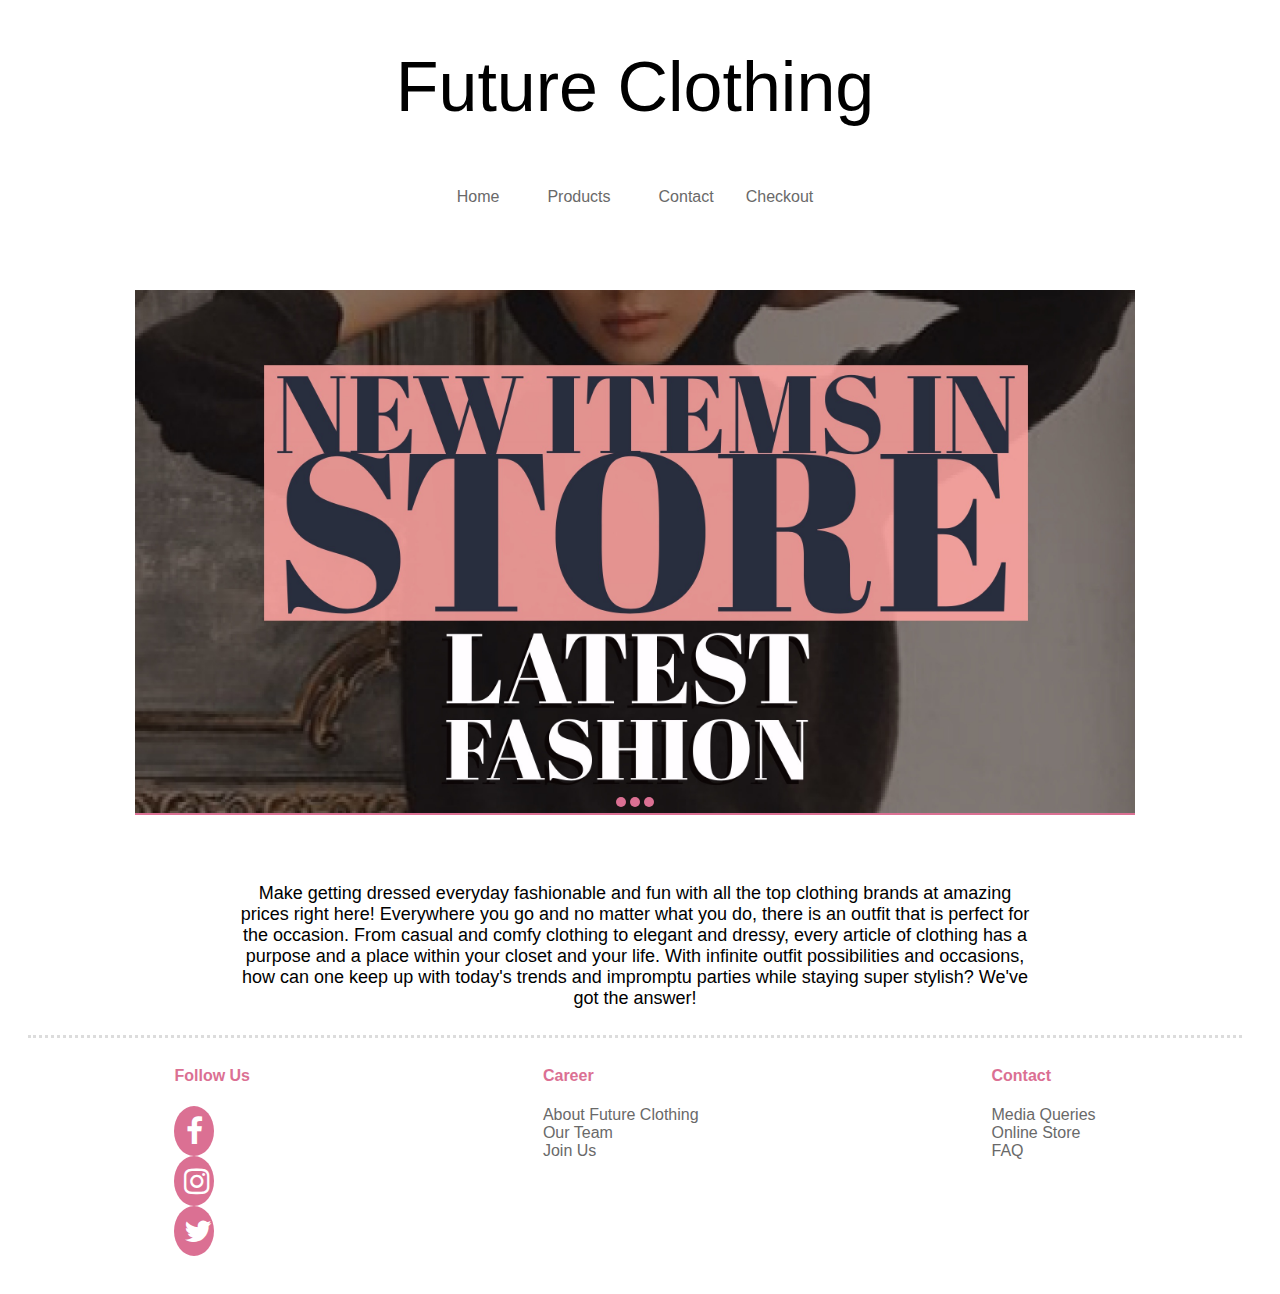
<file: index.html>
<!DOCTYPE html>
<html lang="en" xmlns="http://www.w3.org/1999/html">
<head>

    <meta charset="UTF-8">
    <meta name="description" content="All the top clothing brands at amazing prices right here!">
    <meta name="keywords" content="Future clothing, clothing, clothes, fashion">
    <meta name="author" content="Future Clothing">
    <meta name="viewport" content="width=device-width, initial-scale=1.0">


    <!-- Add icon library -->
    <link rel="stylesheet" href="https://cdnjs.cloudflare.com/ajax/libs/font-awesome/4.7.0/css/font-awesome.min.css">
    <link href="Style.css" rel="stylesheet">



    <title>Future Clothing</title>



</head>
<body>
<header>
    <h1>Future Clothing</h1>

</header>




<article>
    <div class="navbar">
        <a href="index.html">Home</a>
        <div class="dropdown">
            <button class="dropbtn">
                <a href="#">Products</a>
            </button>
            <div class="dropdown-content">
                <a href="women-products.html">Women</a>
                <a href="men-products.html">Men</a>
            </div>
        </div>
        <a href="contact.html">Contact</a>
        <a href="checkout.html">Checkout</a>
    </div>

    <section>
        <div class="slideshow">
            <span id="slider-image-1"></span>
            <span id="slider-image-2"></span>
            <span id="slider-image-3"></span>
            <div class="slideshow-images">
                <img src="images/LatestFashion.jpg" alt="slider-image"/>
                <img src="images/CoolGirl.jpg" alt="slider-image"/>
                <img src="images/StylishMan.jpg" alt="slider-image"/>
            </div>
            <div class="button-holder">
                <a href="#slider-image-1" class="slider-change"></a>
                <a href="#slider-image-2" class="slider-change"></a>
                <a href="#slider-image-3" class="slider-change"></a>
            </div>
        </div>
    </section>
    <section id="box">
        <p>Make getting dressed everyday fashionable and fun with all the top
            clothing brands at amazing prices right here! Everywhere you go
            and no matter what you do, there is an outfit that is perfect for the
            occasion. From casual and comfy clothing to elegant and dressy, every
            article of clothing has a purpose and a place within your closet and your life. With infinite outfit
            possibilities and occasions, how can one keep up with today's trends and impromptu parties while staying
            super stylish?
            We've got the answer!</p>

    </section>

</article>
<footer>
    <hr>
    <article id="footer">
        <section id="social">
            <h4>Follow Us</h4>
            <a href="#" class="fa fa-facebook"></a>
            <a href="#" class="fa fa-instagram"></a>
            <a href="#" class="fa fa-twitter"></a>
        </section>
        <section id="career">
            <h4>Career</h4>
            <div class="career-links">
                <a href="#">About Future Clothing</a>
                <a href="#">Our Team</a>
                <a href="#">Join Us</a>
            </div>
        </section>
        <section id="contact">
            <h4>Contact</h4>
            <div class="contact-links">
                <a href="#">Media Queries</a>
                <a href="#">Online Store</a>
                <a href="#">FAQ</a>
            </div>
        </section>
    </article>

</footer>

<script src="jquery-3.2.1.js"></script>
<script src="code.js"></script>
</body>
</html>
</file>
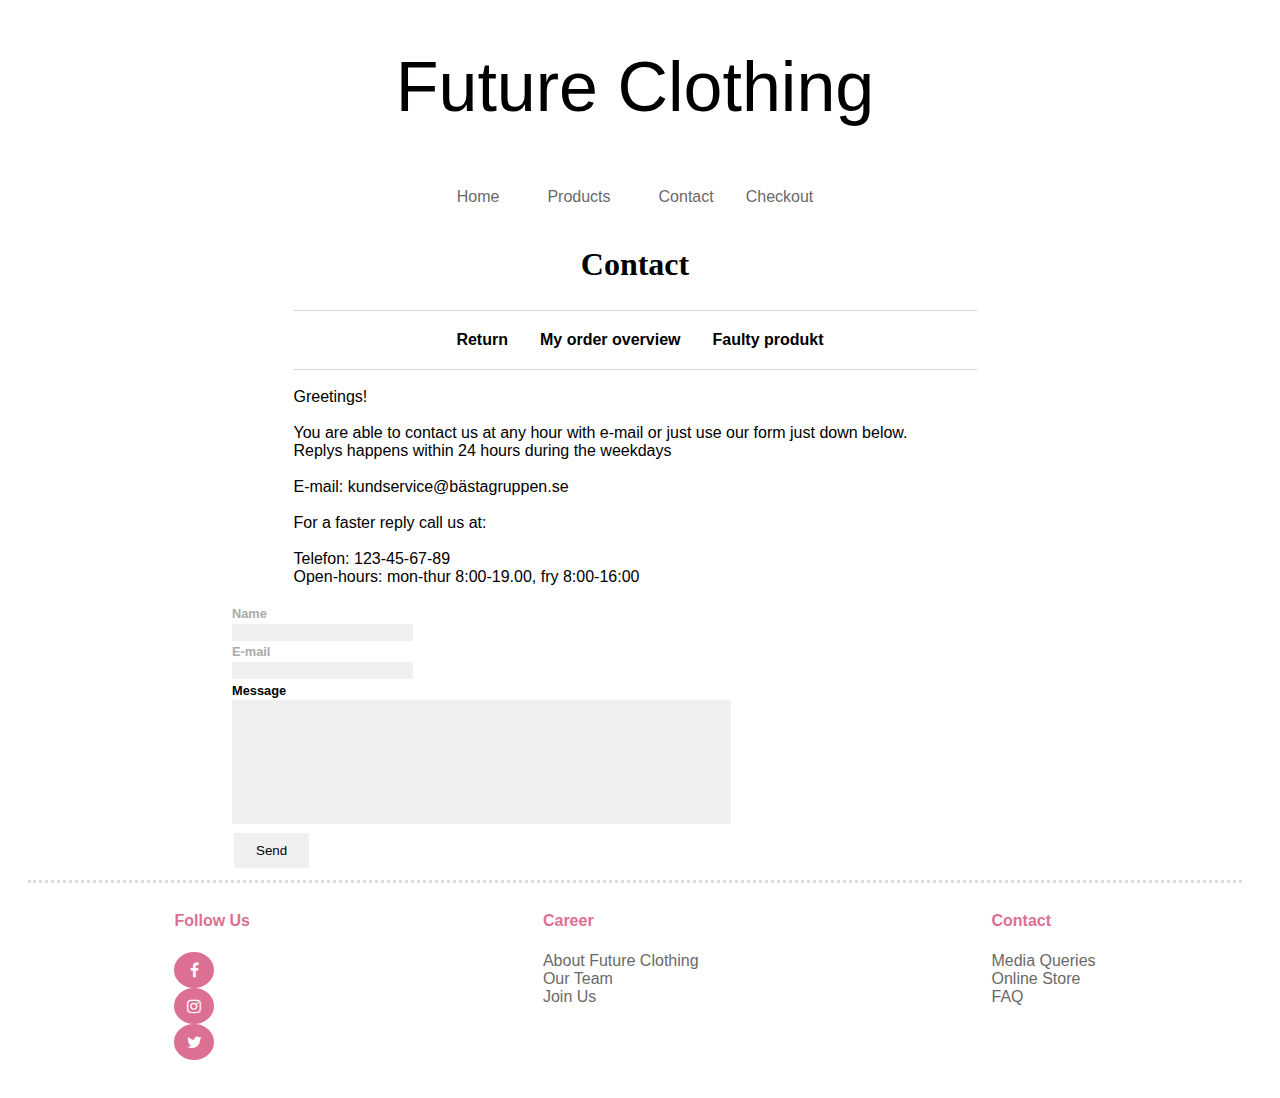
<file: contact.html>
<!DOCTYPE html>
<html lang="en" xmlns="http://www.w3.org/1999/html">
<head>
    <link href="Style.css" rel="stylesheet">
    <!-- Add icon library -->
    <link rel="stylesheet" href="https://cdnjs.cloudflare.com/ajax/libs/font-awesome/4.7.0/css/font-awesome.min.css">

    <meta charset="UTF-8">
    <meta name="viewport" content="width=device-width, initial-scale=1"/>
    <title>Webshop</title>

</head>
<body>
<header>
    <h1>Future Clothing</h1>

</header>
<article>
    <div class="navbar">
        <a href="index.html">Home</a>
        <div class="dropdown">
            <button class="dropbtn">
                <a href="#">Products</a>
            </button>
            <div class="dropdown-content">
                <a href="women-products.html">Women</a>
                <a href="men-products.html">Men</a>
            </div>
        </div>
        <a href="contact.html">Contact</a>
        <a href="checkout.html">Checkout</a>
    </div>

<div class="main">
<h2>Contact</h2>
</div>

<p1>
    <ul class="retur">
        <li><a href="return">Return</a></li>
        <li><a href="order">My order overview</a></li>
        <li><a href="deffekt">Faulty produkt</a></li>
    </ul>

       <br> Greetings!<br><br>
    You are able to contact us at any hour with e-mail or just use our form just down below.<br>
    Replys happens within 24 hours during the weekdays<br><br>

    E-mail: kundservice@bästagruppen.se<br><br>

    For a faster reply call us at:<br><br>

    Telefon: 123-45-67-89<br>
    Open-hours: mon-thur 8:00-19.00, fry 8:00-16:00<br><br>
</p1>
    <section class="form">
    <form action="/action_page.php" id="usrform">
        <label for="name">Name</label>
        <br> <input type="text" name="usrname" id="name">
        <br><label for="email">E-mail</label>
        <br> <input type="email" name="email" id="email">
        <br><label1 for="textarea">Message</label1><br>
        <textarea rows="8" cols="60" name="message" form="usrform" id="textarea"></textarea>
        <br><input type="submit" value="Send">
    </form>
    </section>

</article>

<footer>
    <hr>
    <article id="footer">
        <section id="social">
            <h4>Follow Us</h4>
            <a href="#" class="fa fa-facebook"></a>
            <a href="#" class="fa fa-instagram"></a>
            <a href="#" class="fa fa-twitter"></a>
        </section>
        <section id="career">
            <h4>Career</h4>
            <div class="career-links">
                <a href="#">About Future Clothing</a>
                <a href="#">Our Team</a>
                <a href="#">Join Us</a>
            </div>
        </section>
        <section id="contact">
            <h4>Contact</h4>
            <div class="contact-links">
                <a href="#">Media Queries</a>
                <a href="#">Online Store</a>
                <a href="#">FAQ</a>
            </div>
        </section>
    </article>

</footer>
</body>
</html>
</file>
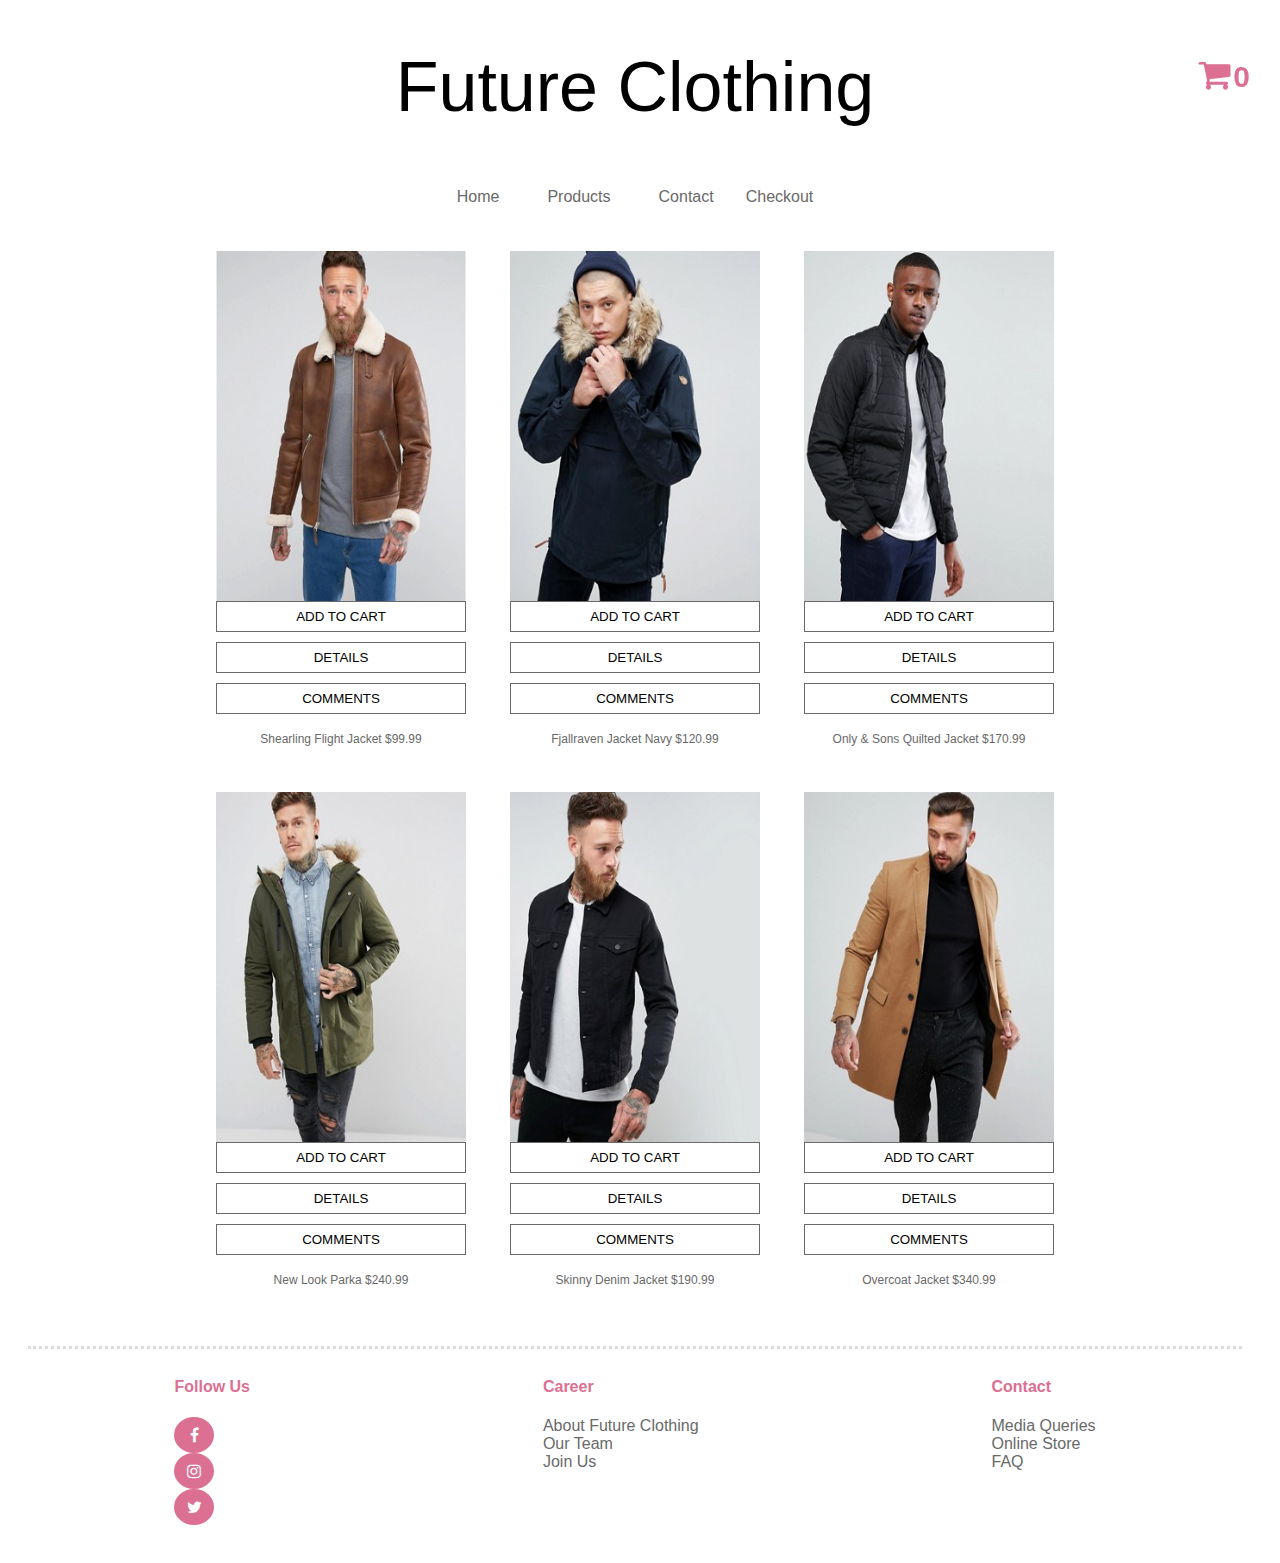
<file: men-jackets.html>
<!DOCTYPE html>
<html lang="en" xmlns="http://www.w3.org/1999/html">
<head>
    <link href="Style.css" rel="stylesheet">
    <!-- Add icon library -->
    <link rel="stylesheet" href="https://cdnjs.cloudflare.com/ajax/libs/font-awesome/4.7.0/css/font-awesome.min.css">



    <meta charset="UTF-8">
    <meta name="description" content="All the top clothing brands at amazing prices right here!">
    <meta name="keywords" content="Future clothing, clothing, clothes, fashion">
    <meta name="author" content="Future Clothing">
    <meta name="viewport" content="width=device-width, initial-scale=1.0">
    <title>Future Clothing</title>

</head>
<body>

<div class="cart">
    <i style="font-size:35px" class="fa"><a href="checkout.html" id="cart-icon">&#xf07a;</a></i>
    <span id="timesClicked">0</span>
</div>

<header>
    <h1>Future Clothing</h1>

</header>



<article>
    <div class="navbar">
        <a href="index.html">Home</a>
        <div class="dropdown">
            <button class="dropbtn">
                <a href="#">Products</a>
            </button>
            <div class="dropdown-content">
                <a href="women-products.html">Women</a>
                <a href="men-products.html">Men</a>
            </div>
        </div>
        <a href="contact.html">Contact</a>
        <a href="checkout.html">Checkout</a>
    </div>
    <br>



<div class="span">

    <table>
        <tr>
            <td>
                <div class="imgContainer">
                    <div>
                        <img src="images/jacket-brown.jpg" alt="Jacket brown" title="Jacket Brown">
                    </div>
                    <div class="imgButton">
                        <button value="button" onclick="javascript:btnClick()">ADD TO CART</button>
                    </div>
                    <div class="btn-cont">
                        <button class="info-btn">DETAILS</button>
                        <ul class="info1">Super nice!</ul>
                    </div>
                    <!--Button Comment-->
                    <div class="btn-cont">
                        <button class="comment" data-popup-open="popup-1">COMMENTS</button>
                    </div>
                    <!--Pop-up-->

                    <div class="popup" data-popup="popup-1">
                        <div class="popup-inner">
                            <div id="review">
                                <ul id="comments">
                                    <li>
                                        <span>
                                            Jose
                                        </span>
                                    </li>
                                </ul>
                                <p id="usr-comment1">
                                    Hur kommer det sig denna sidan är så bra??????
                                </p>
                                <ul id="comments2">
                                    <li>
                                        <span>
                                            Fatlum
                                        </span>
                                    </li>
                                </ul>
                                <p id="usr-comment">
                                    Så jävla bra produkt!
                                </p>
                            </div>
                            <form action="/action_page.php" id="name-pop">
                                Name: <input type="text" name="usrname1">
                            </form>
                            <br>
                            <textarea id="text-pop" rows="6" cols="50" name="comment" form="name-pop"></textarea>
                            <br>
                            <input type="submit">

                            <p><a data-popup-close="popup-1" href="#">Close</a></p>
                            <a class="popup-close" data-popup-close="popup-1" href="#">x</a>
                        </div>
                    </div>
                    <!--slut på popup -->
                </div>
            </td>
            <td>
                <div class="imgContainer">
                    <div>
                        <img src="images/navy-jacket.jpg" alt="Navy Jacket" title="Navy Jacket">
                    </div>
                    <div class="imgButton">
                        <button value="button" onclick="javascript:btnClick()">ADD TO CART</button>
                    </div>
                    <div class="btn-cont">
                        <button class="info-btn">DETAILS</button>
                        <ul class="info1">Super nice!</ul>
                    </div>
                    <!--Button Comment-->
                    <div class="btn-cont">
                        <button class="comment" data-popup-open="popup-1">COMMENTS</button>
                    </div>
                    <!--Pop-up-->

                    <div class="popup" data-popup="popup-1">
                        <div class="popup-inner">
                            <div id="review">
                                <ul id="comments">
                                    <li>
                                        <span>
                                            Jose
                                        </span>
                                    </li>
                                </ul>
                                <p id="usr-comment1">
                                    Hur kommer det sig denna sidan är så bra??????
                                </p>
                                <ul id="comments2">
                                    <li>
                                        <span>
                                            Fatlum
                                        </span>
                                    </li>
                                </ul>
                                <p id="usr-comment">
                                    Så jävla bra produkt!
                                </p>
                            </div>
                            <form action="/action_page.php" id="name-pop">
                                Name: <input type="text" name="usrname1">
                            </form>
                            <br>
                            <textarea id="text-pop" rows="6" cols="50" name="comment" form="name-pop"></textarea>
                            <br>
                            <input type="submit">

                            <p><a data-popup-close="popup-1" href="#">Close</a></p>
                            <a class="popup-close" data-popup-close="popup-1" href="#">x</a>
                        </div>
                    </div>
                    <!--slut på popup -->
                </div>
            </td>
            <td>
                <div class="imgContainer">
                    <div>
                        <img src="images/black-jacket.jpg" alt="Black Jacket" title="Black Jacket">

                    </div>
                    <div class="imgButton">
                        <button value="button" onclick="javascript:btnClick()">ADD TO CART</button>
                    </div>
                    <div class="btn-cont">
                        <button class="info-btn">DETAILS</button>
                        <ul class="info1">Super nice!</ul>
                    </div>
                    <!--Button Comment-->
                    <div class="btn-cont">
                        <button class="comment" data-popup-open="popup-1">COMMENTS</button>
                    </div>
                    <!--Pop-up-->

                    <div class="popup" data-popup="popup-1">
                        <div class="popup-inner">
                            <div id="review">
                                <ul id="comments">
                                    <li>
                                        <span>
                                            Jose
                                        </span>
                                    </li>
                                </ul>
                                <p id="usr-comment1">
                                    Hur kommer det sig denna sidan är så bra??????
                                </p>
                                <ul id="comments2">
                                    <li>
                                        <span>
                                            Fatlum
                                        </span>
                                    </li>
                                </ul>
                                <p id="usr-comment">
                                    Så jävla bra produkt!
                                </p>
                            </div>
                            <form action="/action_page.php" id="name-pop">
                                Name: <input type="text" name="usrname1">
                            </form>
                            <br>
                            <textarea id="text-pop" rows="6" cols="50" name="comment" form="name-pop"></textarea>
                            <br>
                            <input type="submit">

                            <p><a data-popup-close="popup-1" href="#">Close</a></p>
                            <a class="popup-close" data-popup-close="popup-1" href="#">x</a>
                        </div>
                    </div>
                    <!--slut på popup -->
                </div>
            </td>
        </tr>
    </table>

    <table>
        <tr>
            <td>
                <div class="price">
                    <p>Shearling Flight Jacket $99.99</p>
                </div>
            </td>

            <td>
                <div class="price">
                    <p>Fjallraven Jacket Navy $120.99</p>
                </div>
            </td>

            <td>
                <div class="price">
                    <p>Only & Sons Quilted Jacket $170.99</p>
                </div>
            </td>
        </tr>
    </table>

    <br>




    <table>
        <tr>
            <td>
                <div class="imgContainer">
                    <div>
                        <img src="images/green-jacket.jpg" alt="Green Jacket" title="Green Jacket">
                    </div>
                    <div class="imgButton">
                        <button value="button" onclick="javascript:btnClick()">ADD TO CART</button>
                    </div>
                    <div class="btn-cont">
                        <button class="info-btn">DETAILS</button>
                        <ul class="info1">Super nice!</ul>
                    </div>
                    <!--Button Comment-->
                    <div class="btn-cont">
                        <button class="comment" data-popup-open="popup-1">COMMENTS</button>
                    </div>
                    <!--Pop-up-->

                    <div class="popup" data-popup="popup-1">
                        <div class="popup-inner">
                            <div id="review">
                                <ul id="comments">
                                    <li>
                                        <span>
                                            Jose
                                        </span>
                                    </li>
                                </ul>
                                <p id="usr-comment1">
                                    Hur kommer det sig denna sidan är så bra??????
                                </p>
                                <ul id="comments2">
                                    <li>
                                        <span>
                                            Fatlum
                                        </span>
                                    </li>
                                </ul>
                                <p id="usr-comment">
                                    Så jävla bra produkt!
                                </p>
                            </div>
                            <form action="/action_page.php" id="name-pop">
                                Name: <input type="text" name="usrname1">
                            </form>
                            <br>
                            <textarea id="text-pop" rows="6" cols="50" name="comment" form="name-pop"></textarea>
                            <br>
                            <input type="submit">

                            <p><a data-popup-close="popup-1" href="#">Close</a></p>
                            <a class="popup-close" data-popup-close="popup-1" href="#">x</a>
                        </div>
                    </div>
                    <!--slut på popup -->
                </div>
            </td>
            <td>
                <div class="imgContainer">
                    <div>
                        <img src="images/jeans-jacket.jpg" alt="Jeans jacket" title="Jeans Jacket">
                    </div>
                    <div class="imgButton">
                        <button value="button" onclick="javascript:btnClick()">ADD TO CART</button>
                    </div>
                    <div class="btn-cont">
                        <button class="info-btn">DETAILS</button>
                        <ul class="info1">Super nice!</ul>
                    </div>
                    <!--Button Comment-->
                    <div class="btn-cont">
                        <button class="comment" data-popup-open="popup-1">COMMENTS</button>
                    </div>
                    <!--Pop-up-->

                    <div class="popup" data-popup="popup-1">
                        <div class="popup-inner">
                            <div id="review">
                                <ul id="comments">
                                    <li>
                                        <span>
                                            Jose
                                        </span>
                                    </li>
                                </ul>
                                <p id="usr-comment1">
                                    Hur kommer det sig denna sidan är så bra??????
                                </p>
                                <ul id="comments2">
                                    <li>
                                        <span>
                                            Fatlum
                                        </span>
                                    </li>
                                </ul>
                                <p id="usr-comment">
                                    Så jävla bra produkt!
                                </p>
                            </div>
                            <form action="/action_page.php" id="name-pop">
                                Name: <input type="text" name="usrname1">
                            </form>
                            <br>
                            <textarea id="text-pop" rows="6" cols="50" name="comment" form="name-pop"></textarea>
                            <br>
                            <input type="submit">

                            <p><a data-popup-close="popup-1" href="#">Close</a></p>
                            <a class="popup-close" data-popup-close="popup-1" href="#">x</a>
                        </div>
                    </div>
                    <!--slut på popup -->
                </div>
            </td>
            <td>
                <div class="imgContainer">
                    <div>
                        <img src="images/brown-jacket.jpg" alt="Brown Jacket" title="Brown Jacket">

                    </div>
                    <div class="imgButton">
                        <button value="button" onclick="javascript:btnClick()">ADD TO CART</button>
                    </div>
                    <div class="btn-cont">
                        <button class="info-btn">DETAILS</button>
                        <ul class="info1">Super nice!</ul>
                    </div>
                    <!--Button Comment-->
                    <div class="btn-cont">
                        <button class="comment" data-popup-open="popup-1">COMMENTS</button>
                    </div>
                    <!--Pop-up-->

                    <div class="popup" data-popup="popup-1">
                        <div class="popup-inner">
                            <div id="review">
                                <ul id="comments">
                                    <li>
                                        <span>
                                            Jose
                                        </span>
                                    </li>
                                </ul>
                                <p id="usr-comment1">
                                    Hur kommer det sig denna sidan är så bra??????
                                </p>
                                <ul id="comments2">
                                    <li>
                                        <span>
                                            Fatlum
                                        </span>
                                    </li>
                                </ul>
                                <p id="usr-comment">
                                    Så jävla bra produkt!
                                </p>
                            </div>
                            <form action="/action_page.php" id="name-pop">
                                Name: <input type="text" name="usrname1">
                            </form>
                            <br>
                            <textarea id="text-pop" rows="6" cols="50" name="comment" form="name-pop"></textarea>
                            <br>
                            <input type="submit">

                            <p><a data-popup-close="popup-1" href="#">Close</a></p>
                            <a class="popup-close" data-popup-close="popup-1" href="#">x</a>
                        </div>
                    </div>
                    <!--slut på popup -->
                </div>
            </td>
        </tr>
    </table>

    <table>
        <tr>
            <td>
                <div class="price">
                    <p>New Look Parka $240.99</p>
                </div>
            </td>

            <td>
                <div class="price">
                    <p>Skinny Denim Jacket $190.99</p>
                </div>
            </td>

            <td>
                <div class="price">
                    <p>Overcoat Jacket $340.99</p>
                </div>
            </td>
        </tr>
    </table>

    <br>
    <br>

</div>
</article>
<footer>
    <hr>
    <article id="footer">
        <section id="social">
            <h4>Follow Us</h4>
            <a href="#" class="fa fa-facebook"></a>
            <a href="#" class="fa fa-instagram"></a>
            <a href="#" class="fa fa-twitter"></a>
        </section>
        <section id="career">
            <h4>Career</h4>
            <div class="career-links">
                <a href="#">About Future Clothing</a>
                <a href="#">Our Team</a>
                <a href="#">Join Us</a>
            </div>
        </section>
        <section id="contact">
            <h4>Contact</h4>
            <div class="contact-links">
                <a href="#">Media Queries</a>
                <a href="#">Online Store</a>
                <a href="#">FAQ</a>
            </div>
        </section>
    </article>

</footer>


<script src="jquery-3.2.1.js"></script>
<script src="code.js"></script>
</body>
</html>
</file>
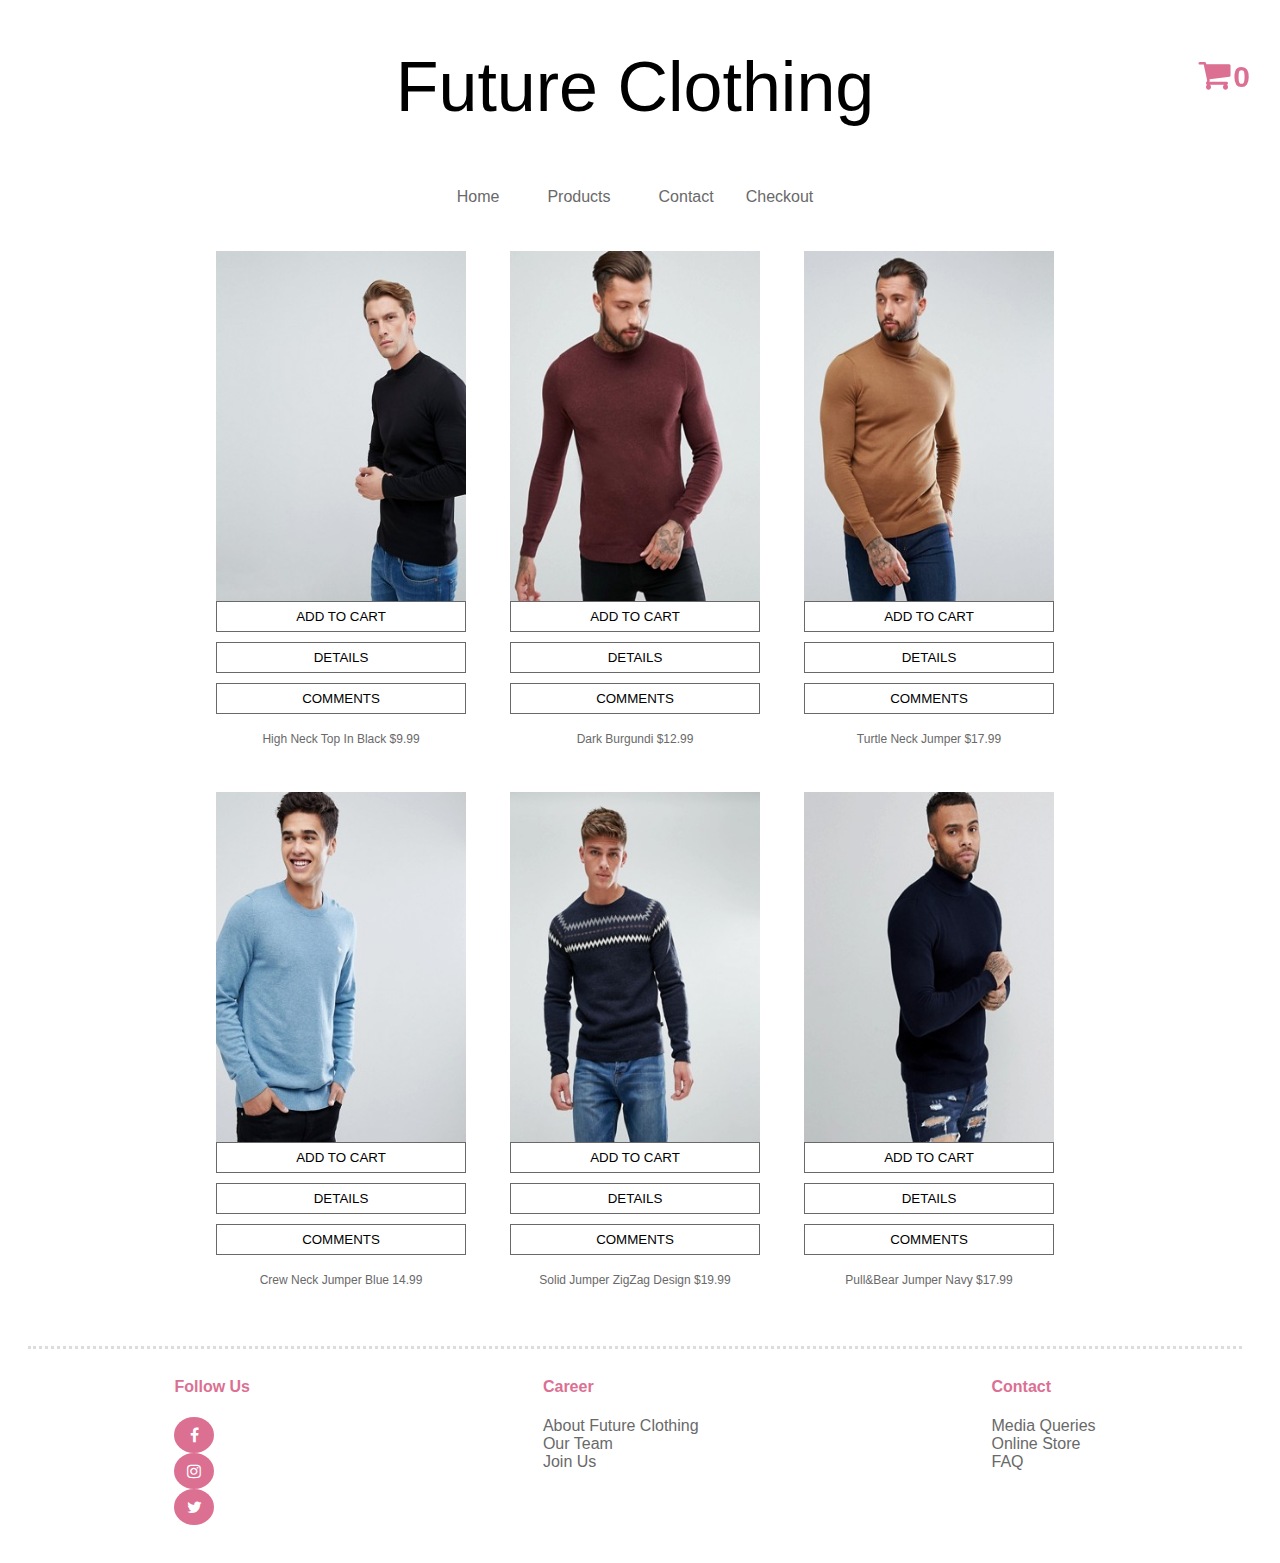
<file: men-jumper.html>
<!DOCTYPE html>
<html lang="en" xmlns="http://www.w3.org/1999/html">
<head>
    <link href="Style.css" rel="stylesheet">
    <!-- Add icon library -->
    <link rel="stylesheet" href="https://cdnjs.cloudflare.com/ajax/libs/font-awesome/4.7.0/css/font-awesome.min.css">



    <meta charset="UTF-8">
    <meta name="description" content="All the top clothing brands at amazing prices right here!">
    <meta name="keywords" content="Future clothing, clothing, clothes, fashion">
    <meta name="author" content="Future Clothing">
    <meta name="viewport" content="width=device-width, initial-scale=1.0">
    <title>Future Clothing</title>

</head>
<body>

<div class="cart">
    <i style="font-size:35px" class="fa"><a href="checkout.html" id="cart-icon">&#xf07a;</a></i>
    <span id="timesClicked">0</span>
</div>

<header>
    <h1>Future Clothing</h1>

</header>
<article>
    <div class="navbar">
        <a href="index.html">Home</a>
        <div class="dropdown">
            <button class="dropbtn">
                <a href="#">Products</a>
            </button>
            <div class="dropdown-content">
                <a href="women-products.html">Women</a>
                <a href="men-products.html">Men</a>
            </div>
        </div>
        <a href="contact.html">Contact</a>
        <a href="checkout.html">Checkout</a>
    </div>
    <br>



<div class="span">
    <table>
        <tr>
            <td>
                <div class="imgContainer">
                    <div>
                        <img src="images/black-jumper.jpg" alt="black-jumper" title="Black Jumper">
                    </div>
                    <div class="imgButton">
                        <button value="button" onclick="javascript:btnClick()">ADD TO CART</button>
                    </div>
                    <div class="btn-cont">
                        <button class="info-btn">DETAILS</button>
                        <ul class="info1">Super nice!</ul>
                    </div>
                    <!--Button Comment-->
                    <div class="btn-cont">
                        <button class="comment" data-popup-open="popup-1">COMMENTS</button>
                    </div>
                    <!--Pop-up-->

                    <div class="popup" data-popup="popup-1">
                        <div class="popup-inner">
                            <div id="review">
                                <ul id="comments">
                                    <li>
                                        <span>
                                            Jose
                                        </span>
                                    </li>
                                </ul>
                                <p id="usr-comment1">
                                    Hur kommer det sig denna sidan är så bra??????
                                </p>
                                <ul id="comments2">
                                    <li>
                                        <span>
                                            Fatlum
                                        </span>
                                    </li>
                                </ul>
                                <p id="usr-comment">
                                    Så jävla bra produkt!
                                </p>
                            </div>
                            <form action="/action_page.php" id="name-pop">
                                Name: <input type="text" name="usrname1">
                            </form>
                            <br>
                            <textarea id="text-pop" rows="6" cols="50" name="comment" form="name-pop"></textarea>
                            <br>
                            <input type="submit">

                            <p><a data-popup-close="popup-1" href="#">Close</a></p>
                            <a class="popup-close" data-popup-close="popup-1" href="#">x</a>
                        </div>
                    </div>
                    <!--slut på popup -->
                </div>
            </td>
            <td>
                <div class="imgContainer">
                    <div>
                        <img src="images/red-jumper.jpg" alt="red-jumper" title="Burgundi Jumper">
                    </div>
                    <div class="imgButton">
                        <button value="button" onclick="javascript:btnClick()">ADD TO CART</button>
                    </div>
                    <div class="btn-cont">
                        <button class="info-btn">DETAILS</button>
                        <ul class="info1">Super nice!</ul>
                    </div>
                    <!--Button Comment-->
                    <div class="btn-cont">
                        <button class="comment" data-popup-open="popup-1">COMMENTS</button>
                    </div>
                    <!--Pop-up-->

                    <div class="popup" data-popup="popup-1">
                        <div class="popup-inner">
                            <div id="review">
                                <ul id="comments">
                                    <li>
                                        <span>
                                            Jose
                                        </span>
                                    </li>
                                </ul>
                                <p id="usr-comment1">
                                    Hur kommer det sig denna sidan är så bra??????
                                </p>
                                <ul id="comments2">
                                    <li>
                                        <span>
                                            Fatlum
                                        </span>
                                    </li>
                                </ul>
                                <p id="usr-comment">
                                    Så jävla bra produkt!
                                </p>
                            </div>
                            <form action="/action_page.php" id="name-pop">
                                Name: <input type="text" name="usrname1">
                            </form>
                            <br>
                            <textarea id="text-pop" rows="6" cols="50" name="comment" form="name-pop"></textarea>
                            <br>
                            <input type="submit">

                            <p><a data-popup-close="popup-1" href="#">Close</a></p>
                            <a class="popup-close" data-popup-close="popup-1" href="#">x</a>
                        </div>
                    </div>
                    <!--slut på popup -->
                </div>
            </td>
            <td>
                <div class="imgContainer">
                    <div>
                        <img src="images/brown-jumper.jpg" alt="brown-jumper" title="Camel Jumper">

                    </div>
                    <div class="imgButton">
                        <button value="button" onclick="javascript:btnClick()">ADD TO CART</button>
                    </div>
                    <div class="btn-cont">
                        <button class="info-btn">DETAILS</button>
                        <ul class="info1">Super nice!</ul>
                    </div>
                    <!--Button Comment-->
                    <div class="btn-cont">
                        <button class="comment" data-popup-open="popup-1">COMMENTS</button>
                    </div>
                    <!--Pop-up-->

                    <div class="popup" data-popup="popup-1">
                        <div class="popup-inner">
                            <div id="review">
                                <ul id="comments">
                                    <li>
                                        <span>
                                            Jose
                                        </span>
                                    </li>
                                </ul>
                                <p id="usr-comment1">
                                    Hur kommer det sig denna sidan är så bra??????
                                </p>
                                <ul id="comments2">
                                    <li>
                                        <span>
                                            Fatlum
                                        </span>
                                    </li>
                                </ul>
                                <p id="usr-comment">
                                    Så jävla bra produkt!
                                </p>
                            </div>
                            <form action="/action_page.php" id="name-pop">
                                Name: <input type="text" name="usrname1">
                            </form>
                            <br>
                            <textarea id="text-pop" rows="6" cols="50" name="comment" form="name-pop"></textarea>
                            <br>
                            <input type="submit">

                            <p><a data-popup-close="popup-1" href="#">Close</a></p>
                            <a class="popup-close" data-popup-close="popup-1" href="#">x</a>
                        </div>
                    </div>
                    <!--slut på popup -->
                </div>
            </td>
        </tr>
    </table>

    <table>
        <tr>
            <td>
                <div class="price">
                <p>High Neck Top In Black $9.99</p>
                </div>
            </td>

            <td>
                <div class="price">
                <p>Dark Burgundi $12.99</p>
                </div>
            </td>

            <td>
                <div class="price">
                <p>Turtle Neck Jumper $17.99</p>
                </div>
            </td>
        </tr>
    </table>

    <br>




    <table>
        <tr>
            <td>
                <div class="imgContainer">
                    <div>
                        <img src="images/blue-jumper.jpg" alt="blue-jumper" title="Blue Jumper">
                    </div>
                    <div class="imgButton">
                        <button value="button" onclick="javascript:btnClick()">ADD TO CART</button>
                    </div>
                    <div class="btn-cont">
                        <button class="info-btn">DETAILS</button>
                        <ul class="info1">Super nice!</ul>
                    </div>
                    <!--Button Comment-->
                    <div class="btn-cont">
                        <button class="comment" data-popup-open="popup-1">COMMENTS</button>
                    </div>
                    <!--Pop-up-->

                    <div class="popup" data-popup="popup-1">
                        <div class="popup-inner">
                            <div id="review">
                                <ul id="comments">
                                    <li>
                                        <span>
                                            Jose
                                        </span>
                                    </li>
                                </ul>
                                <p id="usr-comment1">
                                    Hur kommer det sig denna sidan är så bra??????
                                </p>
                                <ul id="comments2">
                                    <li>
                                        <span>
                                            Fatlum
                                        </span>
                                    </li>
                                </ul>
                                <p id="usr-comment">
                                    Så jävla bra produkt!
                                </p>
                            </div>
                            <form action="/action_page.php" id="name-pop">
                                Name: <input type="text" name="usrname1">
                            </form>
                            <br>
                            <textarea id="text-pop" rows="6" cols="50" name="comment" form="name-pop"></textarea>
                            <br>
                            <input type="submit">

                            <p><a data-popup-close="popup-1" href="#">Close</a></p>
                            <a class="popup-close" data-popup-close="popup-1" href="#">x</a>
                        </div>
                    </div>
                    <!--slut på popup -->
                </div>
            </td>
            <td>
                <div class="imgContainer">
                    <div>
                        <img src="images/solid-jumper.jpg" alt="solid-jumper" title="Solid Jumper">
                    </div>
                    <div class="imgButton">
                        <button value="button" onclick="javascript:btnClick()">ADD TO CART</button>
                    </div>
                    <div class="btn-cont">
                        <button class="info-btn">DETAILS</button>
                        <ul class="info1">Super nice!</ul>
                    </div>
                    <!--Button Comment-->
                    <div class="btn-cont">
                        <button class="comment" data-popup-open="popup-1">COMMENTS</button>
                    </div>
                    <!--Pop-up-->

                    <div class="popup" data-popup="popup-1">
                        <div class="popup-inner">
                            <div id="review">
                                <ul id="comments">
                                    <li>
                                        <span>
                                            Jose
                                        </span>
                                    </li>
                                </ul>
                                <p id="usr-comment1">
                                    Hur kommer det sig denna sidan är så bra??????
                                </p>
                                <ul id="comments2">
                                    <li>
                                        <span>
                                            Fatlum
                                        </span>
                                    </li>
                                </ul>
                                <p id="usr-comment">
                                    Så jävla bra produkt!
                                </p>
                            </div>
                            <form action="/action_page.php" id="name-pop">
                                Name: <input type="text" name="usrname1">
                            </form>
                            <br>
                            <textarea id="text-pop" rows="6" cols="50" name="comment" form="name-pop"></textarea>
                            <br>
                            <input type="submit">

                            <p><a data-popup-close="popup-1" href="#">Close</a></p>
                            <a class="popup-close" data-popup-close="popup-1" href="#">x</a>
                        </div>
                    </div>
                    <!--slut på popup -->
                </div>
            </td>
            <td>
                <div class="imgContainer">
                    <div>
                        <img src="images/pullbear-jumper.jpg" alt="pullbear-jumper" title="Pullbear Jumper">

                    </div>
                    <div class="imgButton">
                        <button value="button" onclick="javascript:btnClick()">ADD TO CART</button>
                    </div>
                    <div class="btn-cont">
                        <button class="info-btn">DETAILS</button>
                        <ul class="info1">Super nice!</ul>
                    </div>
                    <!--Button Comment-->
                    <div class="btn-cont">
                        <button class="comment" data-popup-open="popup-1">COMMENTS</button>
                    </div>
                    <!--Pop-up-->

                    <div class="popup" data-popup="popup-1">
                        <div class="popup-inner">
                            <div id="review">
                                <ul id="comments">
                                    <li>
                                        <span>
                                            Jose
                                        </span>
                                    </li>
                                </ul>
                                <p id="usr-comment1">
                                    Hur kommer det sig denna sidan är så bra??????
                                </p>
                                <ul id="comments2">
                                    <li>
                                        <span>
                                            Fatlum
                                        </span>
                                    </li>
                                </ul>
                                <p id="usr-comment">
                                    Så jävla bra produkt!
                                </p>
                            </div>
                            <form action="/action_page.php" id="name-pop">
                                Name: <input type="text" name="usrname1">
                            </form>
                            <br>
                            <textarea id="text-pop" rows="6" cols="50" name="comment" form="name-pop"></textarea>
                            <br>
                            <input type="submit">

                            <p><a data-popup-close="popup-1" href="#">Close</a></p>
                            <a class="popup-close" data-popup-close="popup-1" href="#">x</a>
                        </div>
                    </div>
                    <!--slut på popup -->
                </div>
            </td>
        </tr>
    </table>

    <table>
        <tr>
            <td>
                <div class="price">
                    <p>Crew Neck Jumper Blue 14.99</p>
                </div>
            </td>

            <td>
                <div class="price">
                    <p>Solid Jumper ZigZag Design $19.99</p>
                </div>
            </td>

            <td>
                <div class="price">
                    <p>Pull&Bear Jumper Navy $17.99</p>
                </div>
            </td>
        </tr>
    </table>

    <br>
    <br>

</div>
</article>
<footer>
    <hr>
    <article id="footer">
        <section id="social">
            <h4>Follow Us</h4>
            <a href="#" class="fa fa-facebook"></a>
            <a href="#" class="fa fa-instagram"></a>
            <a href="#" class="fa fa-twitter"></a>
        </section>
        <section id="career">
            <h4>Career</h4>
            <div class="career-links">
                <a href="#">About Future Clothing</a>
                <a href="#">Our Team</a>
                <a href="#">Join Us</a>
            </div>
        </section>
        <section id="contact">
            <h4>Contact</h4>
            <div class="contact-links">
                <a href="#">Media Queries</a>
                <a href="#">Online Store</a>
                <a href="#">FAQ</a>
            </div>
        </section>
    </article>

</footer>


<script src="jquery-3.2.1.js"></script>
<script src="code.js"></script>
</body>
</html>
</file>
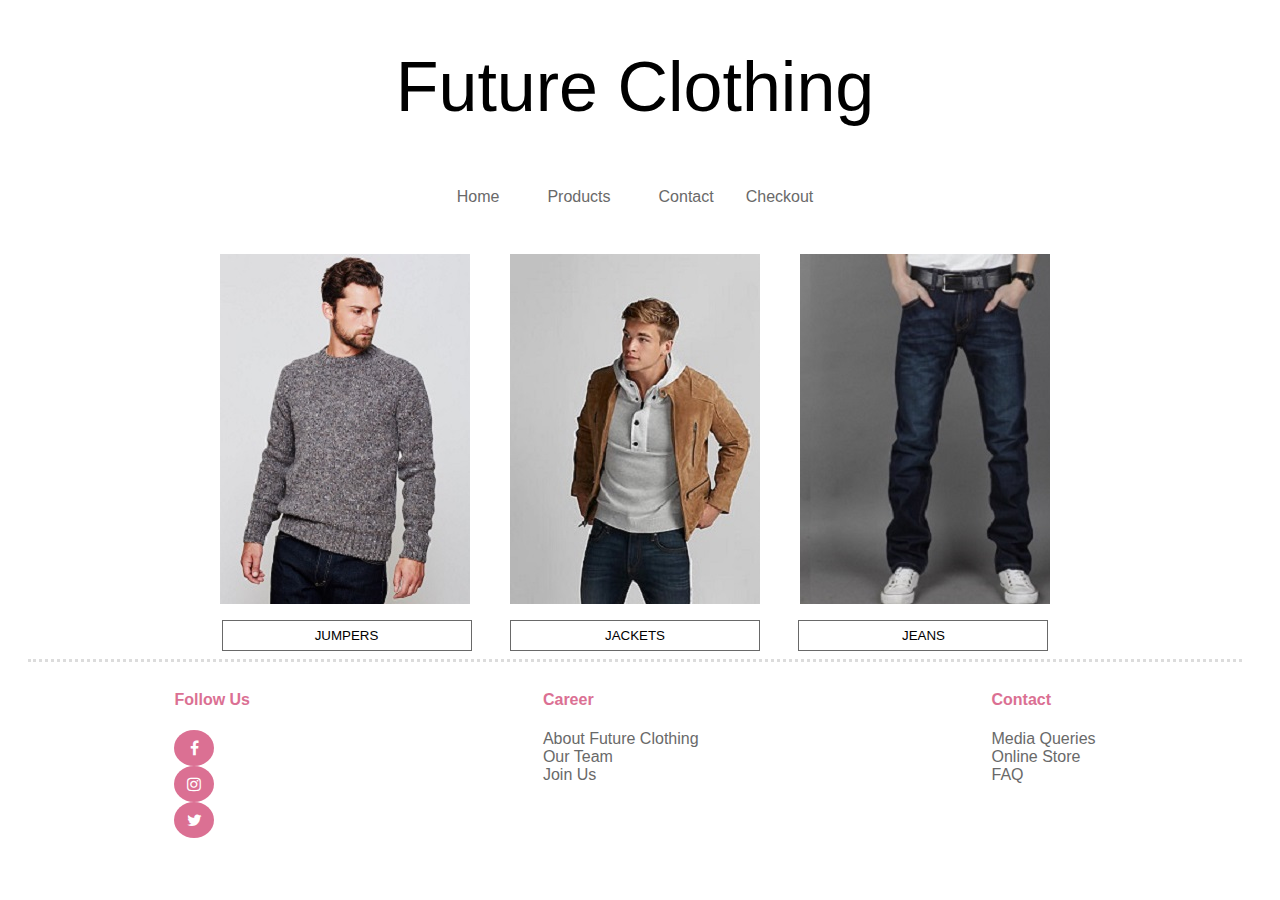
<file: men-products.html>
<!DOCTYPE html>
<html lang="en" xmlns="http://www.w3.org/1999/html">
<head>
    <link href="Style.css" rel="stylesheet">
    <!-- Add icon library -->
    <link rel="stylesheet" href="https://cdnjs.cloudflare.com/ajax/libs/font-awesome/4.7.0/css/font-awesome.min.css">



    <meta charset="UTF-8">
    <meta name="description" content="All the top clothing brands at amazing prices right here!">
    <meta name="keywords" content="Future clothing, clothing, clothes, fashion">
    <meta name="author" content="Future Clothing">
    <meta name="viewport" content="width=device-width, initial-scale=1.0">
    <title>Future Clothing</title>

</head>
<body>
<header>
    <h1>Future Clothing</h1>

</header>
<article>
    <div class="navbar">
        <a href="index.html">Home</a>
        <div class="dropdown">
            <button class="dropbtn">
                <a href="#">Products</a>
            </button>
            <div class="dropdown-content">
                <a href="women-products.html">Women</a>
                <a href="women-products.html">Men</a>
            </div>
        </div>
        <a href="contact.html">Contact</a>
        <a href="checkout.html">Checkout</a>
    </div>
    <br>


    <section class="ul">
        <ul>
            <li>
                <a href="men-jumper.html" title="Jumpers" id="men-jumper">Jumpers</a>
                <a href="men-jackets.html" title="Jackets" id="men-jackets">Jackets</a>
                <a href="men-jeans.html" title="Jeans" id="men-jeans">Jeans</a>
            </li>
        </ul>
    </section>


    <div class="product-btn">
        <button class="women-btn" type="button">
            <a href="men-jumper.html">JUMPERS</a>
        </button>

        <button class="women-btn" type="button">
            <a href="men-jackets.html">JACKETS</a>
        </button>

        <button class="women-btn" type="button">
            <a href="men-jeans.html">JEANS</a>
        </button>
    </div>

</article>
<footer>
    <hr>
    <article id="footer">
        <section id="social">
            <h4>Follow Us</h4>
            <a href="#" class="fa fa-facebook"></a>
            <a href="#" class="fa fa-instagram"></a>
            <a href="#" class="fa fa-twitter"></a>
        </section>
        <section id="career">
            <h4>Career</h4>
            <div class="career-links">
                <a href="#">About Future Clothing</a>
                <a href="#">Our Team</a>
                <a href="#">Join Us</a>
            </div>
        </section>
        <section id="contact">
            <h4>Contact</h4>
            <div class="contact-links">
                <a href="#">Media Queries</a>
                <a href="#">Online Store</a>
                <a href="#">FAQ</a>
            </div>
        </section>
    </article>

</footer>



</body>
</html>
</file>
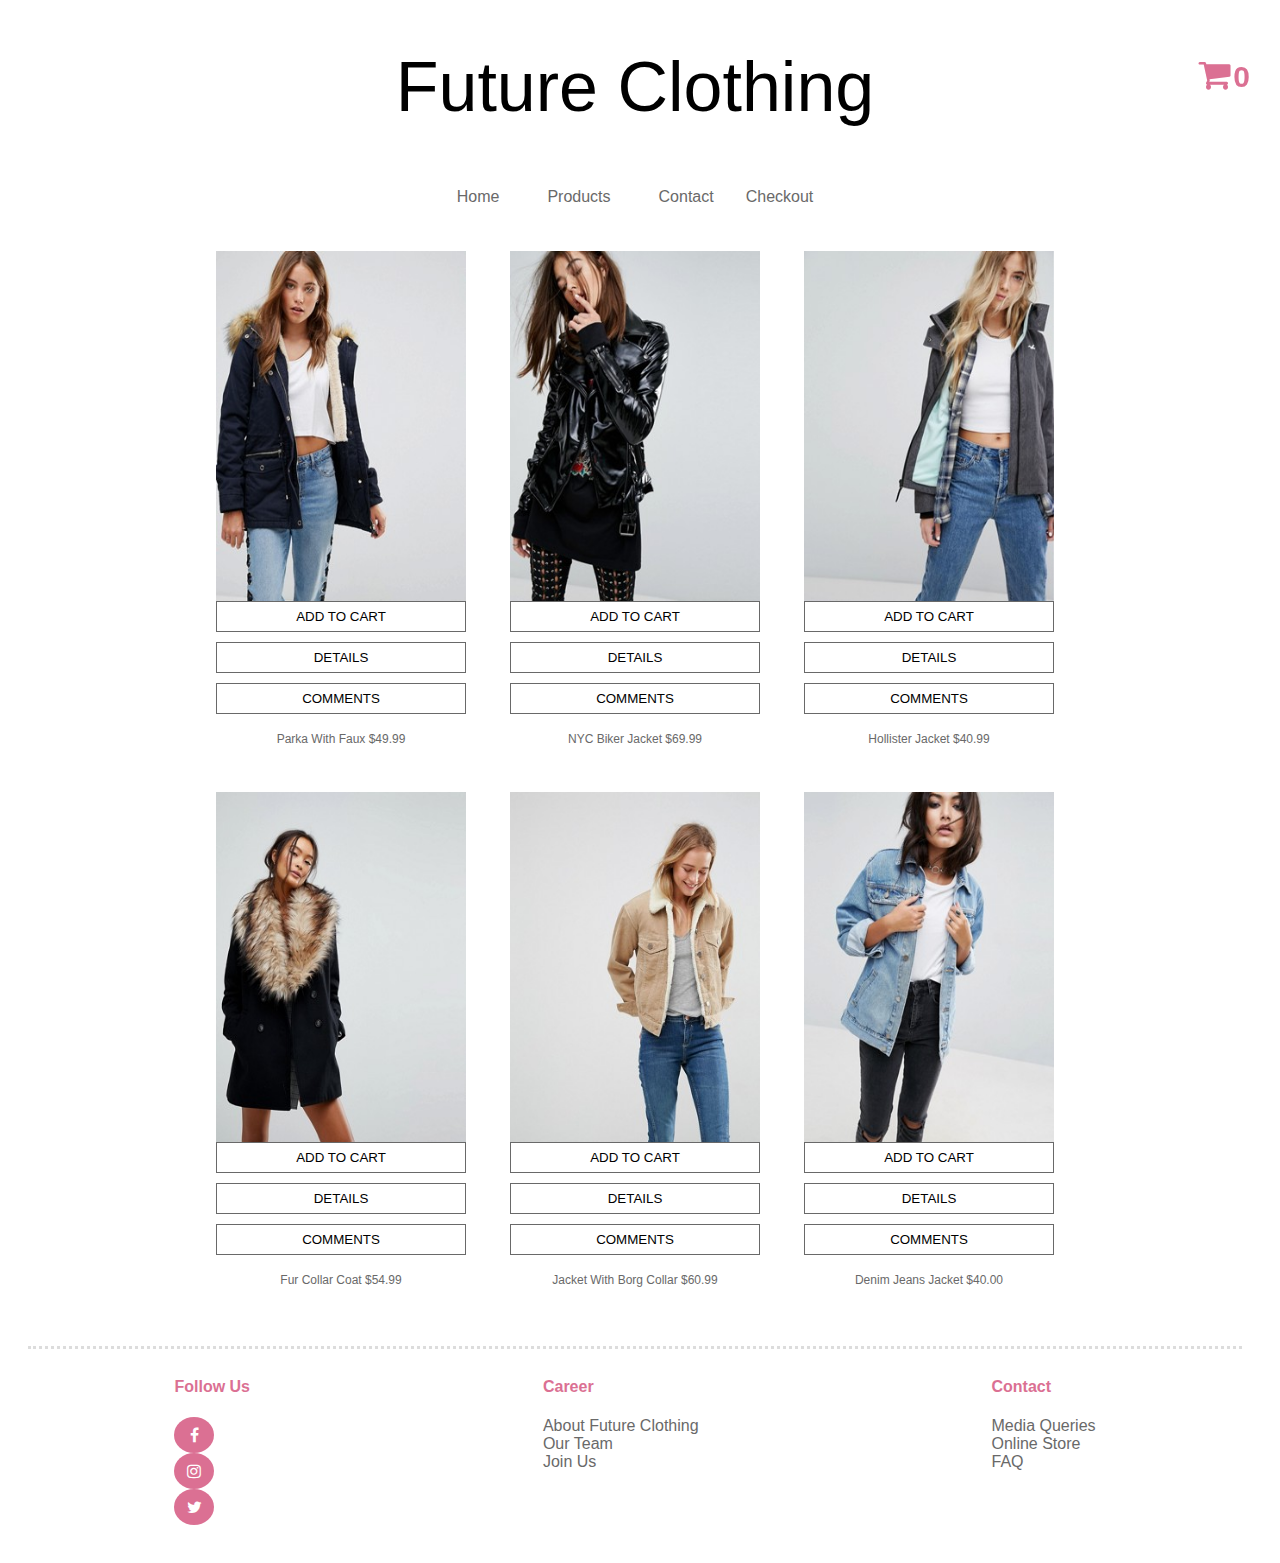
<file: women-jackets.html>
<!DOCTYPE html>
<html lang="en" xmlns="http://www.w3.org/1999/html">
<head>


    <link href="Style.css" rel="stylesheet">
    <!-- Add icon library -->
    <link rel="stylesheet" href="https://cdnjs.cloudflare.com/ajax/libs/font-awesome/4.7.0/css/font-awesome.min.css">


    <meta charset="UTF-8">
    <meta name="description" content="All the top clothing brands at amazing prices right here!">
    <meta name="keywords" content="Future clothing, clothing, clothes, fashion">
    <meta name="author" content="Future Clothing">
    <meta name="viewport" content="width=device-width, initial-scale=1.0">
    <title>Future Clothing</title>

</head>
<body>

<div class="cart">
    <i style="font-size:35px" class="fa"><a href="checkout.html" id="cart-icon">&#xf07a;</a></i>
    <span id="timesClicked">0</span>
</div>

<header>
    <h1>Future Clothing</h1>

</header>
<article>
    <div class="navbar">
        <a href="index.html">Home</a>
        <div class="dropdown">
            <button class="dropbtn">
                <a href="#">Products</a>
            </button>
            <div class="dropdown-content">
                <a href="women-products.html">Women</a>
                <a href="men-products.html">Men</a>
            </div>
        </div>
        <a href="contact.html">Contact</a>
        <a href="checkout.html">Checkout</a>
    </div>
    <br>




<div class="span">
    <table>
        <tr>
            <td>
                <div class="imgContainer">
                    <div>
                        <img src="images/parkajacket.jpg" alt="Parka Jacket" title="Parka Jacket">
                    </div>
                    <div class="imgButton">
                        <button value="button" onclick="javascript:btnClick()">ADD TO CART</button>
                    </div>
                    <div class="btn-cont">
                        <button class="info-btn">DETAILS</button>
                        <ul class="info1">Super nice!</ul>
                    </div>
                    <!--Button Comment-->
                    <div class="btn-cont">
                        <button class="comment" data-popup-open="popup-1">COMMENTS</button>
                    </div>
                    <!--Pop-up-->

                    <div class="popup" data-popup="popup-1">
                        <div class="popup-inner">
                            <div id="review">
                                <ul id="comments">
                                    <li>
                                        <span>
                                            Jose
                                        </span>
                                    </li>
                                </ul>
                                <p id="usr-comment1">
                                    Hur kommer det sig denna sidan är så bra??????
                                </p>
                                <ul id="comments2">
                                    <li>
                                        <span>
                                            Fatlum
                                        </span>
                                    </li>
                                </ul>
                                <p id="usr-comment">
                                    Så jävla bra produkt!
                                </p>
                            </div>
                            <form action="/action_page.php" id="name-pop">
                                Name: <input type="text" name="usrname1">
                            </form>
                            <br>
                            <textarea id="text-pop" rows="6" cols="50" name="comment" form="name-pop"></textarea>
                            <br>
                            <input type="submit">

                            <p><a data-popup-close="popup-1" href="#">Close</a></p>
                            <a class="popup-close" data-popup-close="popup-1" href="#">x</a>
                        </div>
                    </div>
                    <!--slut på popup -->
                </div>
            </td>
            <td>
                <div class="imgContainer">
                    <div>
                        <img src="images/bikerjacket.jpg" alt="Biker Jacket" title="Biker Jacket">
                    </div>
                    <div class="imgButton">
                        <button value="button" onclick="javascript:btnClick()">ADD TO CART</button>
                    </div>
                    <div class="btn-cont">
                        <button class="info-btn">DETAILS</button>
                        <ul class="info1">Super nice!</ul>
                    </div>
                    <!--Button Comment-->
                    <div class="btn-cont">
                        <button class="comment" data-popup-open="popup-1">COMMENTS</button>
                    </div>
                    <!--Pop-up-->

                    <div class="popup" data-popup="popup-1">
                        <div class="popup-inner">
                            <div id="review">
                                <ul id="comments">
                                    <li>
                                        <span>
                                            Jose
                                        </span>
                                    </li>
                                </ul>
                                <p id="usr-comment1">
                                    Hur kommer det sig denna sidan är så bra??????
                                </p>
                                <ul id="comments2">
                                    <li>
                                        <span>
                                            Fatlum
                                        </span>
                                    </li>
                                </ul>
                                <p id="usr-comment">
                                    Så jävla bra produkt!
                                </p>
                            </div>
                            <form action="/action_page.php" id="name-pop">
                                Name: <input type="text" name="usrname1">
                            </form>
                            <br>
                            <textarea id="text-pop" rows="6" cols="50" name="comment" form="name-pop"></textarea>
                            <br>
                            <input type="submit">

                            <p><a data-popup-close="popup-1" href="#">Close</a></p>
                            <a class="popup-close" data-popup-close="popup-1" href="#">x</a>
                        </div>
                    </div>
                    <!--slut på popup -->
                </div>
            </td>
            <td>
                <div class="imgContainer">
                    <div>
                        <img src="images/greyjacket.jpg" alt="Grey Jacket" title="Grey Jacket">

                    </div>
                    <div class="imgButton">
                        <button value="button" onclick="javascript:btnClick()">ADD TO CART</button>
                    </div>
                    <div class="btn-cont">
                        <button class="info-btn">DETAILS</button>
                        <ul class="info1">Super nice!</ul>
                    </div>
                    <!--Button Comment-->
                    <div class="btn-cont">
                        <button class="comment" data-popup-open="popup-1">COMMENTS</button>
                    </div>
                    <!--Pop-up-->

                    <div class="popup" data-popup="popup-1">
                        <div class="popup-inner">
                            <div id="review">
                                <ul id="comments">
                                    <li>
                                        <span>
                                            Jose
                                        </span>
                                    </li>
                                </ul>
                                <p id="usr-comment1">
                                    Hur kommer det sig denna sidan är så bra??????
                                </p>
                                <ul id="comments2">
                                    <li>
                                        <span>
                                            Fatlum
                                        </span>
                                    </li>
                                </ul>
                                <p id="usr-comment">
                                    Så jävla bra produkt!
                                </p>
                            </div>
                            <form action="/action_page.php" id="name-pop">
                                Name: <input type="text" name="usrname1">
                            </form>
                            <br>
                            <textarea id="text-pop" rows="6" cols="50" name="comment" form="name-pop"></textarea>
                            <br>
                            <input type="submit">

                            <p><a data-popup-close="popup-1" href="#">Close</a></p>
                            <a class="popup-close" data-popup-close="popup-1" href="#">x</a>
                        </div>
                    </div>
                    <!--slut på popup -->
                </div>
            </td>
        </tr>
    </table>



    <table>
        <tr>
            <td>
                <div class="price">
                    <p>Parka With Faux $49.99</p>
                </div>
            </td>

            <td>
                <div class="price">
                    <p>NYC Biker Jacket $69.99</p>
                </div>
            </td>

            <td>
                <div class="price">
                    <p>Hollister Jacket $40.99</p>
                </div>
            </td>
        </tr>
    </table>


    <br>




    <table>
        <tr>
            <td>
                <div class="imgContainer">
                    <div>
                        <img src="images/furjacket.jpg" alt="Fur Jacket" title="Fur Jacket">
                    </div>
                    <div class="imgButton">
                        <button value="button" onclick="javascript:btnClick()">ADD TO CART</button>
                    </div>
                    <div class="btn-cont">
                        <button class="info-btn">DETAILS</button>
                        <ul class="info1">Super nice!</ul>
                    </div>
                    <!--Button Comment-->
                    <div class="btn-cont">
                        <button class="comment" data-popup-open="popup-1">COMMENTS</button>
                    </div>
                    <!--Pop-up-->

                    <div class="popup" data-popup="popup-1">
                        <div class="popup-inner">
                            <div id="review">
                                <ul id="comments">
                                    <li>
                                        <span>
                                            Jose
                                        </span>
                                    </li>
                                </ul>
                                <p id="usr-comment1">
                                    Hur kommer det sig denna sidan är så bra??????
                                </p>
                                <ul id="comments2">
                                    <li>
                                        <span>
                                            Fatlum
                                        </span>
                                    </li>
                                </ul>
                                <p id="usr-comment">
                                    Så jävla bra produkt!
                                </p>
                            </div>
                            <form action="/action_page.php" id="name-pop">
                                Name: <input type="text" name="usrname1">
                            </form>
                            <br>
                            <textarea id="text-pop" rows="6" cols="50" name="comment" form="name-pop"></textarea>
                            <br>
                            <input type="submit">

                            <p><a data-popup-close="popup-1" href="#">Close</a></p>
                            <a class="popup-close" data-popup-close="popup-1" href="#">x</a>
                        </div>
                    </div>
                    <!--slut på popup -->
                </div>
            </td>
            <td>
                <div class="imgContainer">
                    <div>
                        <img src="images/brownjacket.jpg" alt="Brown Jacket" title="Brown Jacket">
                    </div>
                    <div class="imgButton">
                        <button value="button" onclick="javascript:btnClick()">ADD TO CART</button>
                    </div>
                    <div class="btn-cont">
                        <button class="info-btn">DETAILS</button>
                        <ul class="info1">Super nice!</ul>
                    </div>
                    <!--Button Comment-->
                    <div class="btn-cont">
                        <button class="comment" data-popup-open="popup-1">COMMENTS</button>
                    </div>
                    <!--Pop-up-->

                    <div class="popup" data-popup="popup-1">
                        <div class="popup-inner">
                            <div id="review">
                                <ul id="comments">
                                    <li>
                                        <span>
                                            Jose
                                        </span>
                                    </li>
                                </ul>
                                <p id="usr-comment1">
                                    Hur kommer det sig denna sidan är så bra??????
                                </p>
                                <ul id="comments2">
                                    <li>
                                        <span>
                                            Fatlum
                                        </span>
                                    </li>
                                </ul>
                                <p id="usr-comment">
                                    Så jävla bra produkt!
                                </p>
                            </div>
                            <form action="/action_page.php" id="name-pop">
                                Name: <input type="text" name="usrname1">
                            </form>
                            <br>
                            <textarea id="text-pop" rows="6" cols="50" name="comment" form="name-pop"></textarea>
                            <br>
                            <input type="submit">

                            <p><a data-popup-close="popup-1" href="#">Close</a></p>
                            <a class="popup-close" data-popup-close="popup-1" href="#">x</a>
                        </div>
                    </div>
                    <!--slut på popup -->
                </div>
            </td>
            <td>
                <div class="imgContainer">
                    <div>
                        <img src="images/jeansjacket.jpg" alt="Jeans Jacket" title="Jeans Jacket">

                    </div>
                    <div class="imgButton">
                        <button value="button" onclick="javascript:btnClick()">ADD TO CART</button>
                    </div>
                    <div class="btn-cont">
                        <button class="info-btn">DETAILS</button>
                        <ul class="info1">Super nice!</ul>
                    </div>
                    <!--Button Comment-->
                    <div class="btn-cont">
                        <button class="comment" data-popup-open="popup-1">COMMENTS</button>
                    </div>
                    <!--Pop-up-->

                    <div class="popup" data-popup="popup-1">
                        <div class="popup-inner">
                            <div id="review">
                                <ul id="comments">
                                    <li>
                                        <span>
                                            Jose
                                        </span>
                                    </li>
                                </ul>
                                <p id="usr-comment1">
                                    Hur kommer det sig denna sidan är så bra??????
                                </p>
                                <ul id="comments2">
                                    <li>
                                        <span>
                                            Fatlum
                                        </span>
                                    </li>
                                </ul>
                                <p id="usr-comment">
                                    Så jävla bra produkt!
                                </p>
                            </div>
                            <form action="/action_page.php" id="name-pop">
                                Name: <input type="text" name="usrname1">
                            </form>
                            <br>
                            <textarea id="text-pop" rows="6" cols="50" name="comment" form="name-pop"></textarea>
                            <br>
                            <input type="submit">

                            <p><a data-popup-close="popup-1" href="#">Close</a></p>
                            <a class="popup-close" data-popup-close="popup-1" href="#">x</a>
                        </div>
                    </div>
                    <!--slut på popup -->
                </div>
            </td>
        </tr>
    </table>




    <table>
        <tr>
            <td>
                <div class="price">
                    <p>Fur Collar Coat $54.99</p>
                </div>
            </td>

            <td>
                <div class="price">
                    <p>Jacket With Borg Collar $60.99</p>
                </div>
            </td>

            <td>
                <div class="price">
                    <p>Denim Jeans Jacket $40.00</p>
                </div>
            </td>
        </tr>
    </table>
</div>


    <br>
    <br>

</article>
    <footer>
        <hr>
        <article id="footer">
            <section id="social">
                <h4>Follow Us</h4>
                <a href="#" class="fa fa-facebook"></a>
                <a href="#" class="fa fa-instagram"></a>
                <a href="#" class="fa fa-twitter"></a>
            </section>
            <section id="career">
                <h4>Career</h4>
                <div class="career-links">
                    <a href="#">About Future Clothing</a>
                    <a href="#">Our Team</a>
                    <a href="#">Join Us</a>
                </div>
            </section>
            <section id="contact">
                <h4>Contact</h4>
                <div class="contact-links">
                    <a href="#">Media Queries</a>
                    <a href="#">Online Store</a>
                    <a href="#">FAQ</a>
                </div>
            </section>
        </article>

    </footer>



<script src="jquery-3.2.1.js"></script>
<script src="code.js"></script>

</body>
</html>
</file>
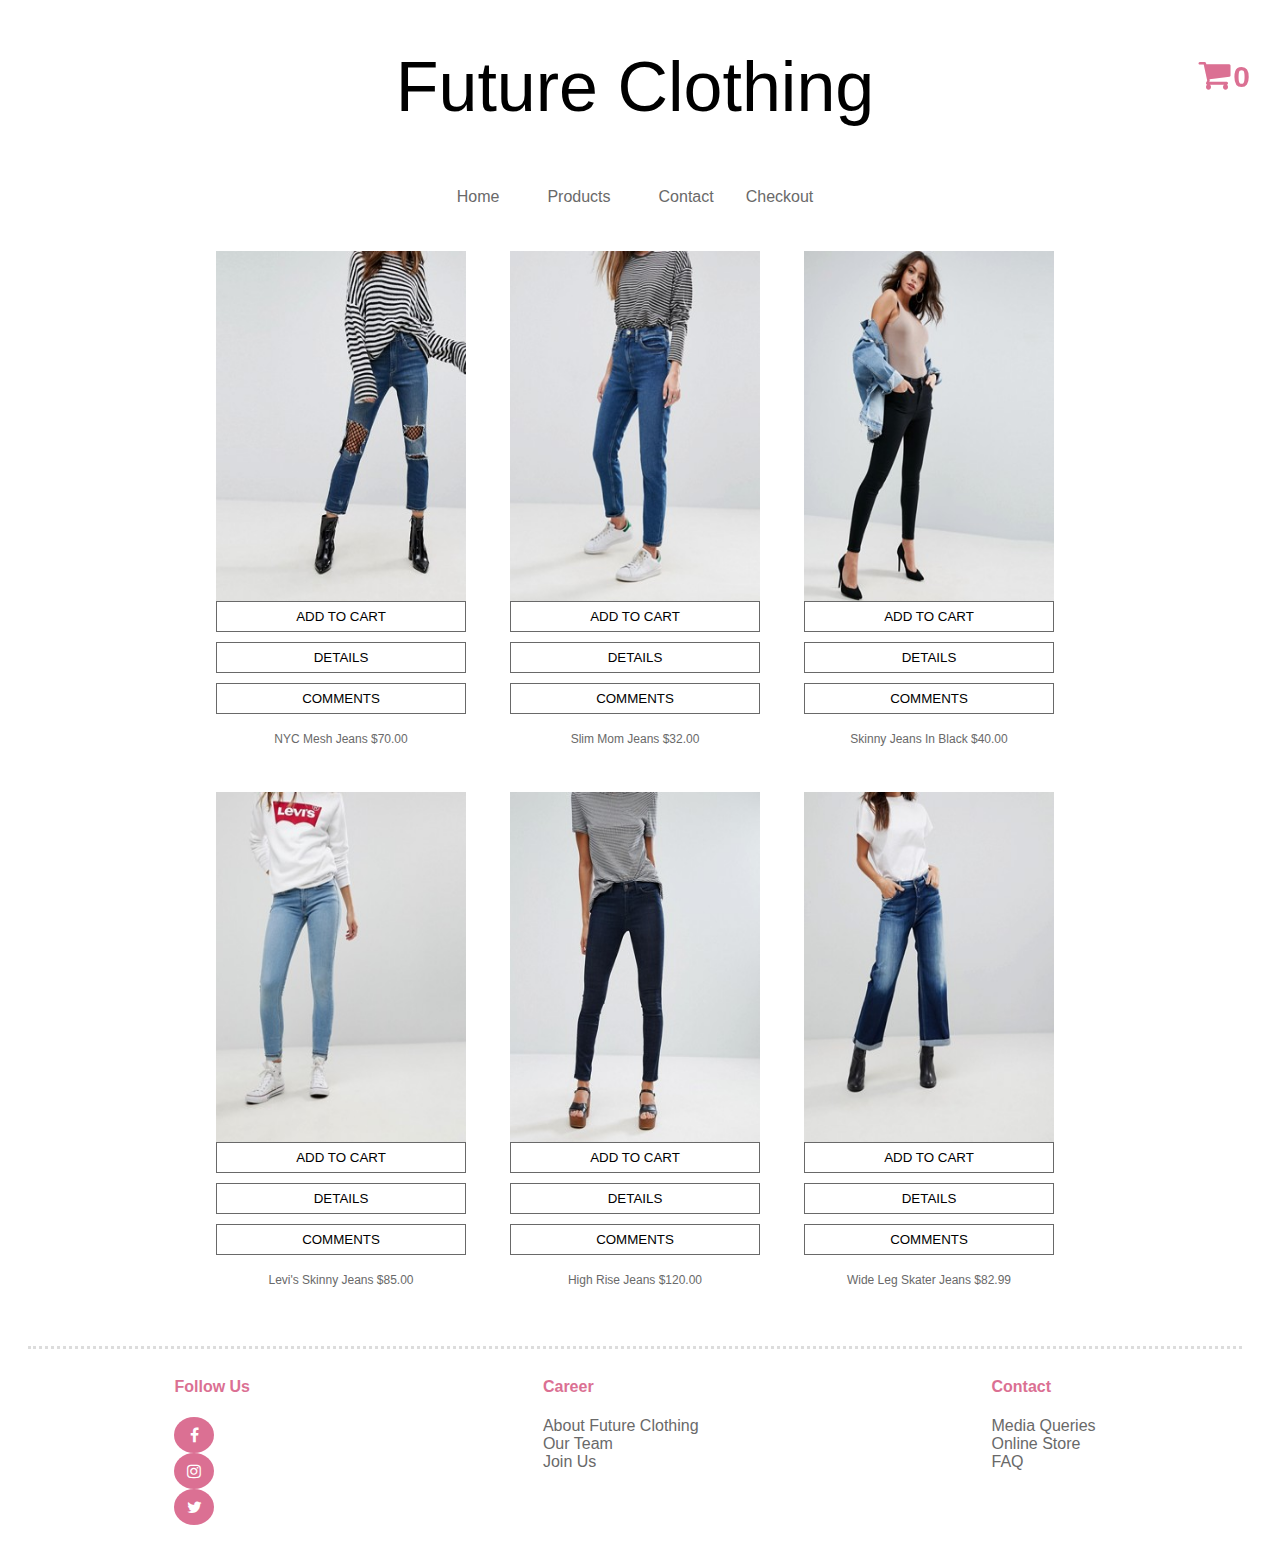
<file: women-jeans.html>
<!DOCTYPE html>
<html lang="en" xmlns="http://www.w3.org/1999/html">
<head>

    <link href="Style.css" rel="stylesheet">
    <!-- Add icon library -->
    <link rel="stylesheet" href="https://cdnjs.cloudflare.com/ajax/libs/font-awesome/4.7.0/css/font-awesome.min.css">


    <meta charset="UTF-8">
    <meta name="description" content="All the top clothing brands at amazing prices right here!">
    <meta name="keywords" content="Future clothing, clothing, clothes, fashion">
    <meta name="author" content="Future Clothing">
    <meta name="viewport" content="width=device-width, initial-scale=1.0">
    <title>Future Clothing</title>

</head>
<body>

<div class="cart">
    <i style="font-size:35px" class="fa"><a href="checkout.html" id="cart-icon">&#xf07a;</a></i>
    <span id="timesClicked">0</span>
</div>

<header>
    <h1>Future Clothing</h1>

</header>
<article>
    <div class="navbar">
        <a href="index.html">Home</a>
        <div class="dropdown">
            <button class="dropbtn">
                <a href="#">Products</a>
            </button>
            <div class="dropdown-content">
                <a href="women-products.html">Women</a>
                <a href="men-products.html">Men</a>
            </div>
        </div>
        <a href="contact.html">Contact</a>
        <a href="checkout.html">Checkout</a>
    </div>
    <br>



    <div class="span">
    <table>
        <tr>
            <td>
                <div class="imgContainer">
                    <div>
                        <img src="images/meshjeans.jpg" alt="Mesh Jeans" title="Mesh Jeans">
                    </div>
                    <div class="imgButton">
                        <button value="button" onclick="javascript:btnClick()">ADD TO CART</button>
                    </div>
                    <div class="btn-cont">
                        <button class="info-btn">DETAILS</button>
                        <ul class="info1">Super nice!</ul>
                    </div>
                    <!--Button Comment-->
                    <div class="btn-cont">
                        <button class="comment" data-popup-open="popup-1">COMMENTS</button>
                    </div>
                    <!--Pop-up-->

                    <div class="popup" data-popup="popup-1">
                        <div class="popup-inner">
                            <div id="review">
                                <ul id="comments">
                                    <li>
                                        <span>
                                            Jose
                                        </span>
                                    </li>
                                </ul>
                                <p id="usr-comment1">
                                    Hur kommer det sig denna sidan är så bra??????
                                </p>
                                <ul id="comments2">
                                    <li>
                                        <span>
                                            Fatlum
                                        </span>
                                    </li>
                                </ul>
                                <p id="usr-comment">
                                    Så jävla bra produkt!
                                </p>
                            </div>
                            <form action="/action_page.php" id="name-pop">
                                Name: <input type="text" name="usrname1">
                            </form>
                            <br>
                            <textarea id="text-pop" rows="6" cols="50" name="comment" form="name-pop"></textarea>
                            <br>
                            <input type="submit">

                            <p><a data-popup-close="popup-1" href="#">Close</a></p>
                            <a class="popup-close" data-popup-close="popup-1" href="#">x</a>
                        </div>
                    </div>
                    <!--slut på popup -->
                </div>
            </td>
            <td>
                <div class="imgContainer">
                    <div>
                        <img src="images/momjeans.jpg" alt="Mom Jeans" title="Mom Jeans">
                    </div>
                    <div class="imgButton">
                        <button value="button" onclick="javascript:btnClick()">ADD TO CART</button>
                    </div>
                    <div class="btn-cont">
                        <button class="info-btn">DETAILS</button>
                        <ul class="info1">Super nice!</ul>
                    </div>
                    <!--Button Comment-->
                    <div class="btn-cont">
                        <button class="comment" data-popup-open="popup-1">COMMENTS</button>
                    </div>
                    <!--Pop-up-->

                    <div class="popup" data-popup="popup-1">
                        <div class="popup-inner">
                            <div id="review">
                                <ul id="comments">
                                    <li>
                                        <span>
                                            Jose
                                        </span>
                                    </li>
                                </ul>
                                <p id="usr-comment1">
                                    Hur kommer det sig denna sidan är så bra??????
                                </p>
                                <ul id="comments2">
                                    <li>
                                        <span>
                                            Fatlum
                                        </span>
                                    </li>
                                </ul>
                                <p id="usr-comment">
                                    Så jävla bra produkt!
                                </p>
                            </div>
                            <form action="/action_page.php" id="name-pop">
                                Name: <input type="text" name="usrname1">
                            </form>
                            <br>
                            <textarea id="text-pop" rows="6" cols="50" name="comment" form="name-pop"></textarea>
                            <br>
                            <input type="submit">

                            <p><a data-popup-close="popup-1" href="#">Close</a></p>
                            <a class="popup-close" data-popup-close="popup-1" href="#">x</a>
                        </div>
                    </div>
                    <!--slut på popup -->
                </div>
            </td>
            <td>
                <div class="imgContainer">
                    <div>
                        <img src="images/skinnyblackjeans.jpg" alt="Skinny Black Jeans" title="Skinny Black Jeans">

                    </div>
                    <div class="imgButton">
                        <button value="button" onclick="javascript:btnClick()">ADD TO CART</button>
                    </div>
                    <div class="btn-cont">
                        <button class="info-btn">DETAILS</button>
                        <ul class="info1">Super nice!</ul>
                    </div>
                    <!--Button Comment-->
                    <div class="btn-cont">
                        <button class="comment" data-popup-open="popup-1">COMMENTS</button>
                    </div>
                    <!--Pop-up-->

                    <div class="popup" data-popup="popup-1">
                        <div class="popup-inner">
                            <div id="review">
                                <ul id="comments">
                                    <li>
                                        <span>
                                            Jose
                                        </span>
                                    </li>
                                </ul>
                                <p id="usr-comment1">
                                    Hur kommer det sig denna sidan är så bra??????
                                </p>
                                <ul id="comments2">
                                    <li>
                                        <span>
                                            Fatlum
                                        </span>
                                    </li>
                                </ul>
                                <p id="usr-comment">
                                    Så jävla bra produkt!
                                </p>
                            </div>
                            <form action="/action_page.php" id="name-pop">
                                Name: <input type="text" name="usrname1">
                            </form>
                            <br>
                            <textarea id="text-pop" rows="6" cols="50" name="comment" form="name-pop"></textarea>
                            <br>
                            <input type="submit">

                            <p><a data-popup-close="popup-1" href="#">Close</a></p>
                            <a class="popup-close" data-popup-close="popup-1" href="#">x</a>
                        </div>
                    </div>
                    <!--slut på popup -->
                </div>
            </td>
        </tr>
    </table>

    <table>
        <tr>
            <td>
                <div class="price">
                    <p>NYC Mesh Jeans $70.00</p>
                </div>
            </td>

            <td>
                <div class="price">
                    <p>Slim Mom Jeans $32.00</p>
                </div>
            </td>

            <td>
                <div class="price">
                    <p>Skinny Jeans In Black $40.00</p>
                </div>
            </td>
        </tr>
    </table>

    <br>




    <table>
        <tr>
            <td>
                <div class="imgContainer">
                    <div>
                        <img src="images/skinnybluejeans.jpg" alt="Skinny Blue Jeans" title="Skinny Blue Jeans">
                    </div>
                    <div class="imgButton">
                        <button value="button" onclick="javascript:btnClick()">ADD TO CART</button>
                    </div>
                    <div class="btn-cont">
                        <button class="info-btn">DETAILS</button>
                        <ul class="info1">Super nice!</ul>
                    </div>
                    <!--Button Comment-->
                    <div class="btn-cont">
                        <button class="comment" data-popup-open="popup-1">COMMENTS</button>
                    </div>
                    <!--Pop-up-->

                    <div class="popup" data-popup="popup-1">
                        <div class="popup-inner">
                            <div id="review">
                                <ul id="comments">
                                    <li>
                                        <span>
                                            Jose
                                        </span>
                                    </li>
                                </ul>
                                <p id="usr-comment1">
                                    Hur kommer det sig denna sidan är så bra??????
                                </p>
                                <ul id="comments2">
                                    <li>
                                        <span>
                                            Fatlum
                                        </span>
                                    </li>
                                </ul>
                                <p id="usr-comment">
                                    Så jävla bra produkt!
                                </p>
                            </div>
                            <form action="/action_page.php" id="name-pop">
                                Name: <input type="text" name="usrname1">
                            </form>
                            <br>
                            <textarea id="text-pop" rows="6" cols="50" name="comment" form="name-pop"></textarea>
                            <br>
                            <input type="submit">

                            <p><a data-popup-close="popup-1" href="#">Close</a></p>
                            <a class="popup-close" data-popup-close="popup-1" href="#">x</a>
                        </div>
                    </div>
                    <!--slut på popup -->
                </div>
            </td>
            <td>
                <div class="imgContainer">
                    <div>
                        <img src="images/darkbluejeans.jpg" alt="Dark blue Jeans" title="Dark Blue Jeans">
                    </div>
                    <div class="imgButton">
                        <button value="button" onclick="javascript:btnClick()">ADD TO CART</button>
                    </div>
                    <div class="btn-cont">
                        <button class="info-btn">DETAILS</button>
                        <ul class="info1">Super nice!</ul>
                    </div>
                    <!--Button Comment-->
                    <div class="btn-cont">
                        <button class="comment" data-popup-open="popup-1">COMMENTS</button>
                    </div>
                    <!--Pop-up-->

                    <div class="popup" data-popup="popup-1">
                        <div class="popup-inner">
                            <div id="review">
                                <ul id="comments">
                                    <li>
                                        <span>
                                            Jose
                                        </span>
                                    </li>
                                </ul>
                                <p id="usr-comment1">
                                    Hur kommer det sig denna sidan är så bra??????
                                </p>
                                <ul id="comments2">
                                    <li>
                                        <span>
                                            Fatlum
                                        </span>
                                    </li>
                                </ul>
                                <p id="usr-comment">
                                    Så jävla bra produkt!
                                </p>
                            </div>
                            <form action="/action_page.php" id="name-pop">
                                Name: <input type="text" name="usrname1">
                            </form>
                            <br>
                            <textarea id="text-pop" rows="6" cols="50" name="comment" form="name-pop"></textarea>
                            <br>
                            <input type="submit">

                            <p><a data-popup-close="popup-1" href="#">Close</a></p>
                            <a class="popup-close" data-popup-close="popup-1" href="#">x</a>
                        </div>
                    </div>
                    <!--slut på popup -->
                </div>
            </td>
            <td>
                <div class="imgContainer">
                    <div>
                        <img src="images/skaterjeans.jpg" alt="Skater Jeans" title="Skater Jeans">

                    </div>
                    <div class="imgButton">
                        <button value="button" onclick="javascript:btnClick()">ADD TO CART</button>
                    </div>
                    <div class="btn-cont">
                        <button class="info-btn">DETAILS</button>
                        <ul class="info1">Super nice!</ul>
                    </div>
                    <!--Button Comment-->
                    <div class="btn-cont">
                        <button class="comment" data-popup-open="popup-1">COMMENTS</button>
                    </div>
                    <!--Pop-up-->

                    <div class="popup" data-popup="popup-1">
                        <div class="popup-inner">
                            <div id="review">
                                <ul id="comments">
                                    <li>
                                        <span>
                                            Jose
                                        </span>
                                    </li>
                                </ul>
                                <p id="usr-comment1">
                                    Hur kommer det sig denna sidan är så bra??????
                                </p>
                                <ul id="comments2">
                                    <li>
                                        <span>
                                            Fatlum
                                        </span>
                                    </li>
                                </ul>
                                <p id="usr-comment">
                                    Så jävla bra produkt!
                                </p>
                            </div>
                            <form action="/action_page.php" id="name-pop">
                                Name: <input type="text" name="usrname1">
                            </form>
                            <br>
                            <textarea id="text-pop" rows="6" cols="50" name="comment" form="name-pop"></textarea>
                            <br>
                            <input type="submit">

                            <p><a data-popup-close="popup-1" href="#">Close</a></p>
                            <a class="popup-close" data-popup-close="popup-1" href="#">x</a>
                        </div>
                    </div>
                    <!--slut på popup -->
                </div>
            </td>
        </tr>
    </table>

    <table>
        <tr>
            <td>
                <div class="price">
                    <p>Levi's Skinny Jeans $85.00</p>
                </div>
            </td>

            <td>
                <div class="price">
                    <p>High Rise Jeans $120.00</p>
                </div>
            </td>

            <td>
                <div class="price">
                    <p>Wide Leg Skater Jeans $82.99</p>
                </div>
            </td>
        </tr>
    </table>
    </div>
    <br>
    <br>

</article>
<footer>
    <hr>
    <article id="footer">
        <section id="social">
            <h4>Follow Us</h4>
            <a href="#" class="fa fa-facebook"></a>
            <a href="#" class="fa fa-instagram"></a>
            <a href="#" class="fa fa-twitter"></a>
        </section>
        <section id="career">
            <h4>Career</h4>
            <div class="career-links">
                <a href="#">About Future Clothing</a>
                <a href="#">Our Team</a>
                <a href="#">Join Us</a>
            </div>
        </section>
        <section id="contact">
            <h4>Contact</h4>
            <div class="contact-links">
                <a href="#">Media Queries</a>
                <a href="#">Online Store</a>
                <a href="#">FAQ</a>
            </div>
        </section>
    </article>

</footer>



<script src="jquery-3.2.1.js"></script>
<script src="code.js"></script>
</body>
</html>
</file>
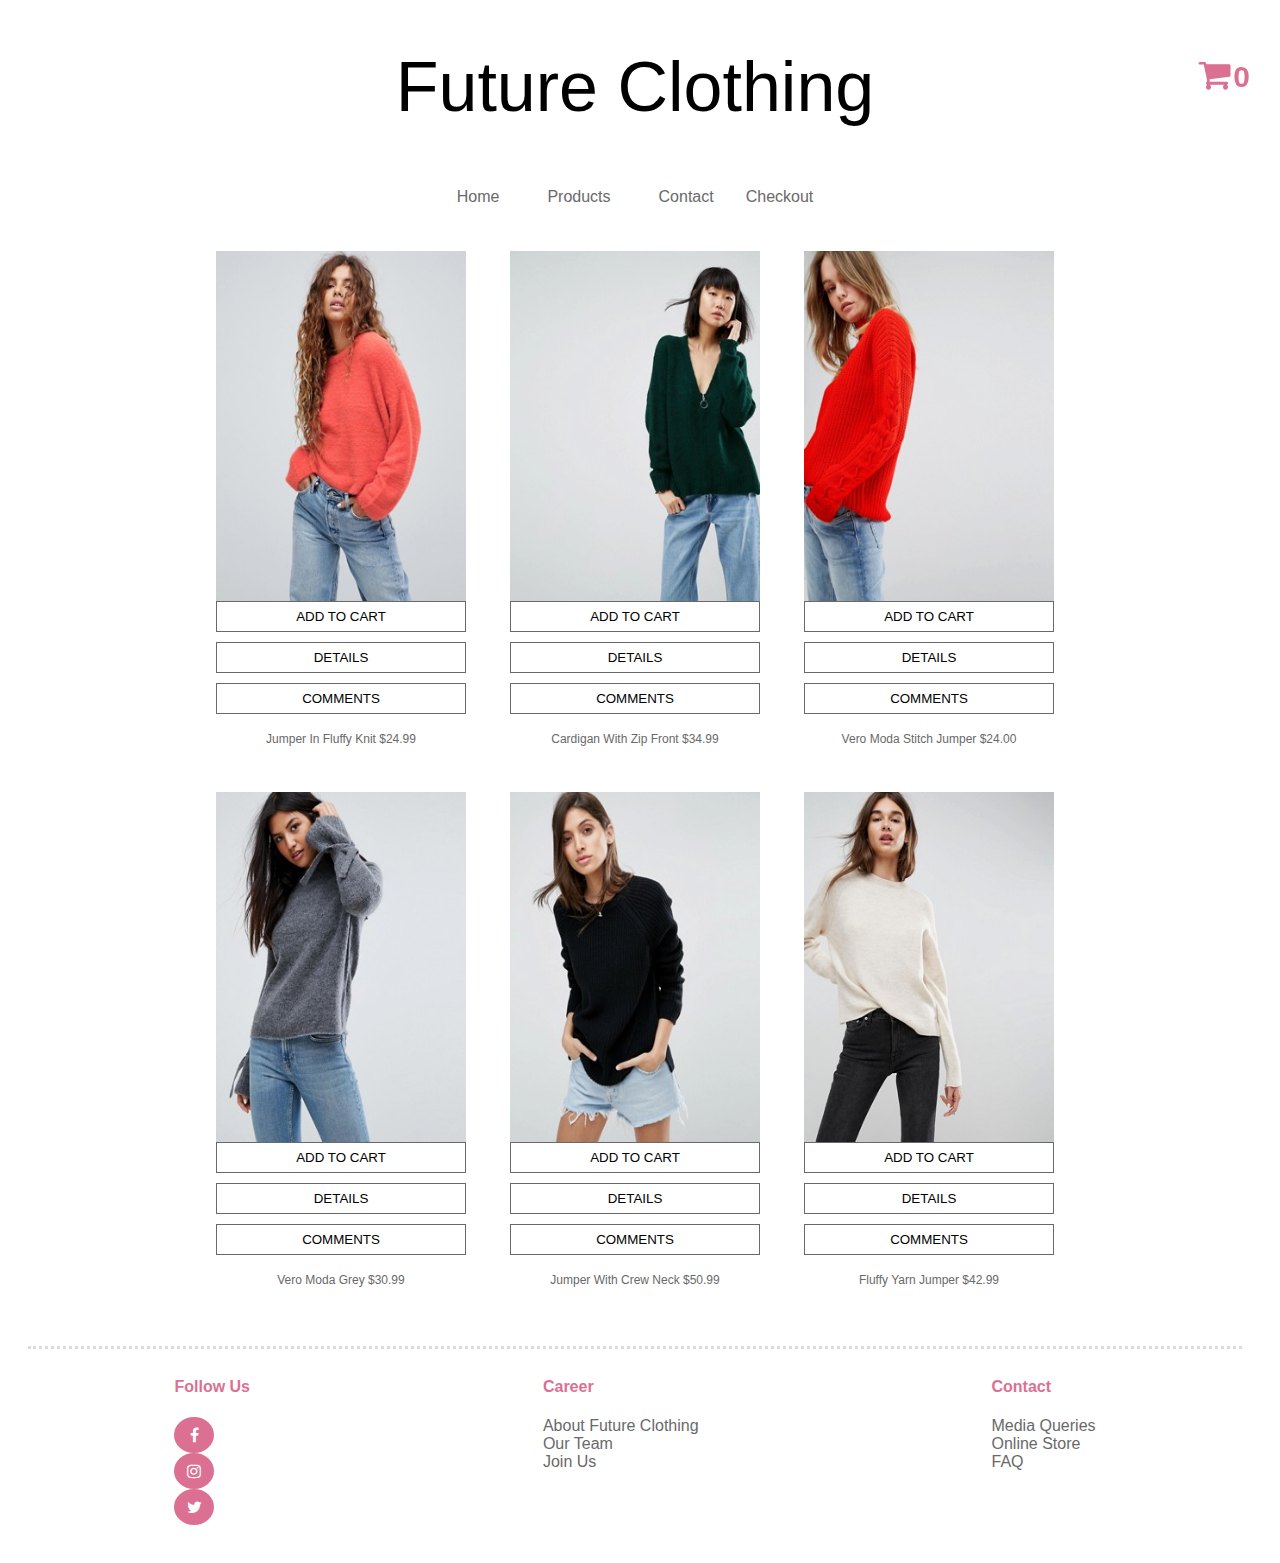
<file: women-knitwear.html>
<!DOCTYPE html>
<html lang="en" xmlns="http://www.w3.org/1999/html">
<head>


    <link href="Style.css" rel="stylesheet">
    <!-- Add icon library -->
    <link rel="stylesheet" href="https://cdnjs.cloudflare.com/ajax/libs/font-awesome/4.7.0/css/font-awesome.min.css">


    <meta charset="UTF-8">
    <meta name="description" content="All the top clothing brands at amazing prices right here!">
    <meta name="keywords" content="Future clothing, clothing, clothes, fashion">
    <meta name="author" content="Future Clothing">
    <meta name="viewport" content="width=device-width, initial-scale=1.0">
    <title>Future Clothing</title>


</head>
<body>

<div class="cart">
    <i style="font-size:35px" class="fa"><a href="checkout.html" id="cart-icon">&#xf07a;</a></i>
    <span id="timesClicked">0</span>
</div>

<header>
    <h1>Future Clothing</h1>

</header>
<article>
    <div class="navbar">
        <a href="index.html">Home</a>
        <div class="dropdown">
            <button class="dropbtn">
                <a href="#">Products</a>
            </button>
            <div class="dropdown-content">
                <a href="women-products.html">Women</a>
                <a href="men-products.html">Men</a>
            </div>
        </div>
        <a href="contact.html">Contact</a>
        <a href="checkout.html">Checkout</a>
    </div>
    <br>



<div class="span">
    <table>
        <tr>
            <td>
                <div class="imgContainer">
                    <div>
                        <img src="images/pinkknitwear.jpg" alt="Pink knitwear" title="Pink Knitwear">
                    </div>
                    <div class="imgButton">
                        <button value="button" onclick="javascript:btnClick()">ADD TO CART</button>
                    </div>
                    <div class="btn-cont">
                        <button class="info-btn">DETAILS</button>
                        <ul class="info1">Red jumper. 54% Acrylic, 27% Mohair, 19% Polyester. Machine wash.</ul>
                    </div>
                    <!--Button Comment-->
                    <div class="btn-cont">
                        <button class="comment" data-popup-open="popup-1">COMMENTS</button>
                    </div>
                    <!--Pop-up-->

                    <div class="popup" data-popup="popup-1">
                        <div class="popup-inner">
                            <div id="review">
                                <ul id="comments">
                                    <li>
                                        <span>
                                            Jose
                                        </span>
                                    </li>
                                </ul>
                                <p id="usr-comment1">
                                    Hur kommer det sig denna sidan är så bra??????
                                </p>
                                <ul id="comments2">
                                    <li>
                                        <span>
                                            Fatlum
                                        </span>
                                    </li>
                                </ul>
                                <p id="usr-comment">
                                    Så jävla bra produkt!
                                </p>
                            </div>
                            <form action="/action_page.php" id="name-pop">
                                Name: <input type="text" name="usrname1">
                            </form>
                            <br>
                            <textarea id="text-pop" rows="6" cols="50" name="comment" form="name-pop"></textarea>
                            <br>
                            <input type="submit">

                            <p><a data-popup-close="popup-1" href="#">Close</a></p>
                            <a class="popup-close" data-popup-close="popup-1" href="#">x</a>
                        </div>
                    </div>
                    <!--slut på popup -->
                </div>
            </td>
            <td>

                <div class="imgContainer">
                    <div>
                        <img src="images/greenknitwear.jpg" alt="Green Knitwear" title="Green Knitwear">
                    </div>
                    <div class="imgButton">
                        <button value="button" onclick="javascript:btnClick()">ADD TO CART</button>
                    </div>
                    <div class="btn-cont">
                        <button class="info-btn">DETAILS</button>
                        <ul class="info1">Every modern girl needs a detailed knitwear piece in her wardrobe. Embrace the trend with our velvet ribbon tie detailed super soft design in khaki. 74% Acrylic, 26% Polyamide. Machine wash.</ul>
                    </div>
                    <!--Button Comment-->
                    <div class="btn-cont">
                        <button class="comment" data-popup-open="popup-1">COMMENTS</button>
                    </div>
                    <!--Pop-up-->

                    <div class="popup" data-popup="popup-1">
                        <div class="popup-inner">
                            <div id="review">
                                <ul id="comments">
                                    <li>
                                        <span>
                                            Jose
                                        </span>
                                    </li>
                                </ul>
                                <p id="usr-comment1">
                                    Hur kommer det sig denna sidan är så bra??????
                                </p>
                                <ul id="comments2">
                                    <li>
                                        <span>
                                            Fatlum
                                        </span>
                                    </li>
                                </ul>
                                <p id="usr-comment">
                                    Så jävla bra produkt!
                                </p>
                            </div>
                            <form action="/action_page.php" id="name-pop">
                                Name: <input type="text" name="usrname1">
                            </form>
                            <br>
                            <textarea id="text-pop" rows="6" cols="50" name="comment" form="name-pop"></textarea>
                            <br>
                            <input type="submit">

                            <p><a data-popup-close="popup-1" href="#">Close</a></p>
                            <a class="popup-close" data-popup-close="popup-1" href="#">x</a>
                        </div>
                    </div>
                    <!--slut på popup -->
                </div>
            </td>
            <td>
                <div class="imgContainer">
                    <div>
                        <img src="images/redknitwear.jpg" alt="Red Knitwear" title="Red Knitwear">

                    </div>
                    <div class="imgButton">
                        <button value="button" onclick="javascript:btnClick()">ADD TO CART</button>
                    </div>
                    <div class="btn-cont">
                        <button class="info-btn">DETAILS</button>
                        <ul class="info1">Channel an eighties-inspired look with our pleated sleeve jumper. In vibrant red, pair our modern design with mannish style trousers for a cool, casual look. 100% Acrylic. Machine wash.</ul>
                    </div>
                    <!--Button Comment-->
                    <div class="btn-cont">
                        <button class="comment" data-popup-open="popup-1">COMMENTS</button>
                    </div>
                    <!--Pop-up-->

                    <div class="popup" data-popup="popup-1">
                        <div class="popup-inner">
                            <div id="review">
                                <ul id="comments">
                                    <li>
                                        <span>
                                            Jose
                                        </span>
                                    </li>
                                </ul>
                                <p id="usr-comment1">
                                    Hur kommer det sig denna sidan är så bra??????
                                </p>
                                <ul id="comments2">
                                    <li>
                                        <span>
                                            Fatlum
                                        </span>
                                    </li>
                                </ul>
                                <p id="usr-comment">
                                    Så jävla bra produkt!
                                </p>
                            </div>
                            <form action="/action_page.php" id="name-pop">
                                Name: <input type="text" name="usrname1">
                            </form>
                            <br>
                            <textarea id="text-pop" rows="6" cols="50" name="comment" form="name-pop"></textarea>
                            <br>
                            <input type="submit">

                            <p><a data-popup-close="popup-1" href="#">Close</a></p>
                            <a class="popup-close" data-popup-close="popup-1" href="#">x</a>
                        </div>
                    </div>
                    <!--slut på popup -->
                </div>
            </td>
        </tr>
    </table>




    <table>
        <tr>
            <td>
                <div class="price">
                    <p>Jumper In Fluffy Knit $24.99</p>
                </div>
            </td>

            <td>
                <div class="price">
                    <p>Cardigan With Zip Front $34.99</p>
                </div>
            </td>

            <td>
                <div class="price">
                    <p>Vero Moda Stitch Jumper $24.00</p>
                </div>
            </td>
        </tr>
    </table>

    <br>




    <table>
        <tr>
            <td>
                <div class="imgContainer">
                    <div>
                        <img src="images/greyknitwear.jpg" alt="Grey Knitwear" title="Grey Knitwear">
                    </div>
                    <div class="imgButton">
                        <button value="button" onclick="javascript:btnClick()">ADD TO CART</button>
                    </div>
                    <div class="btn-cont">
                        <button class="info-btn">DETAILS</button>
                        <ul class="info1">Every modern girl needs a go-to long sleeve jersey top. Embrace the look with our grey button front design. We're styling it tucked into a PU or leather skirt for extra edge. 85% Cotton, 15% Polyester. Machine wash.</ul>
                    </div>
                    <!--Comment Button-->
                    <div class="btn-cont">
                        <button class="comment" data-popup-open="popup-3">COMMENTS</button>
                    </div>
                    <!--Pop-up-->

                    <div class="popup" data-popup="popup-3">
                        <div class="popup-inner">
                            <div id="review">
                                <ul id="comments">
                                    <li>
                                        <span>
                                            Jose
                                        </span>
                                    </li>
                                </ul>
                                <p id="usr-comment1">
                                    Blabblabal
                                </p>
                                <ul id="comments2">
                                    <li>
                                        <span>
                                            Baguette
                                        </span>
                                    </li>
                                </ul>
                                <p id="usr-comment">
                                    I wanna live forever!!
                                </p>
                            </div>
                            <form action="/action_page.php" id="name-pop">
                                Name: <input type="text" name="usrname1">
                            </form>
                            <br>
                            <textarea id="text-pop" rows="6" cols="50" name="comment" form="name-pop"></textarea>
                            <br>
                            <input type="submit">

                            <p><a data-popup-close="popup-3" href="#">Close</a></p>
                            <a class="popup-close" data-popup-close="popup-3" href="#">x</a>
                        </div>
                    </div>
                    <!--slut på popup -->
                </div>
            </td>
            <td>
                <div class="imgContainer">
                    <div>
                        <img src="images/blackknitwear.jpg" alt="Black Knitwear" title="Black Knitwear">
                    </div>
                    <div class="imgButton">
                        <button value="button" onclick="javascript:btnClick()">ADD TO CART</button>
                    </div>
                    <div class="btn-cont">
                        <button class="info-btn">DETAILS</button>
                        <ul class="info1">Channel laid-back cool in this classic black longline jumper. The ladder stitch adds a grunge effect that works when teamed with a pair of wide leg cropped jeans. Statement pointed boots add a little extra glam. 86% Acrylic, 9% Polyester, 5% Polyamide. Machine wash.</ul>
                    </div>
                    <!--Comment button-->
                    <div class="btn-cont">
                        <button class="comment" data-popup-open="popup-2">COMMENTS</button>
                    </div>
                    <!--Pop-up-->

                    <div class="popup" data-popup="popup-2">
                        <div class="popup-inner">
                            <div id="review">
                                <ul id="comments">
                                    <li>
                                        <span>
                                            Jose
                                        </span>
                                    </li>
                                </ul>
                                <p id="usr-comment1">
                                    Rekommenderar starkt denna produkt.
                                </p>
                                <ul id="comments2">
                                    <li>
                                        <span>
                                            Fatlum
                                        </span>
                                    </li>
                                </ul>
                                <p id="usr-comment">
                                    Denna passar perfekt tycket jag.
                                </p>
                            </div>
                            <form action="/action_page.php" id="name-pop">
                                Name: <input type="text" name="usrname1">
                            </form>
                            <br>
                            <textarea id="text-pop" rows="6" cols="50" name="comment" form="name-pop"></textarea>
                            <br>
                            <input type="submit">

                            <p><a data-popup-close="popup-2" href="#">Close</a></p>
                            <a class="popup-close" data-popup-close="popup-2" href="#">x</a>
                        </div>
                    </div>
                    <!--slut på popup -->
                </div>
            </td>
            <td>
                <div class="imgContainer">
                    <div>
                        <img src="images/whiteknitwear.jpg" alt="White Knitwear" title="White Knitwear">

                    </div>
                    <div class="imgButton">
                        <button value="button" onclick="javascript:btnClick()">ADD TO CART</button>
                    </div>
                    <div class="btn-cont">
                        <button class="info-btn">DETAILS</button>
                        <ul class="info1">Add flare to your basics with this white flute sleeve jumper. Team with a studded leather mini for an edgy look. 51% Cotton, 49% Acrylic. Machine wash.</ul>
                    </div>
                    <!--Comment button -->
                    <div class="btn-cont">
                        <button class="comment" data-popup-open="popup-1">COMMENTS</button>
                    </div>
                    <!--Pop-up-->

                    <div class="popup" data-popup="popup-1">
                        <div class="popup-inner">
                            <div id="review">
                                <ul id="comments">
                                    <li>
                                        <span>
                                            Jose
                                        </span>
                                    </li>
                                </ul>
                                <p id="usr-comment1">
                                    Hur kommer det sig denna sidan är så bra??????
                                </p>
                                <ul id="comments2">
                                    <li>
                                        <span>
                                            Fatlum
                                        </span>
                                    </li>
                                </ul>
                                <p id="usr-comment">
                                    Så jävla bra produkt!
                                </p>
                            </div>
                            <form action="/action_page.php" id="name-pop">
                                Name: <input type="text" name="usrname1">
                            </form>
                            <br>
                            <textarea id="text-pop" rows="6" cols="50" name="comment" form="name-pop"></textarea>
                            <br>
                            <input type="submit">

                            <p><a data-popup-close="popup-1" href="#">Close</a></p>
                            <a class="popup-close" data-popup-close="popup-1" href="#">x</a>
                        </div>
                    </div>
                    <!--slut på popup -->
                </div>
            </td>
        </tr>
    </table>

    <table>
        <tr>
            <td>
                <div class="price">
                    <p>Vero Moda Grey $30.99</p>
                </div>
            </td>

            <td>
                <div class="price">
                    <p>Jumper With Crew Neck $50.99</p>
                </div>
            </td>

            <td>
                <div class="price">
                    <p>Fluffy Yarn Jumper $42.99</p>
                </div>
            </td>
        </tr>
    </table>
</div>

    <br>
    <br>

</article>
<footer>
    <hr>
    <article id="footer">
        <section id="social">
            <h4>Follow Us</h4>
            <a href="#" class="fa fa-facebook"></a>
            <a href="#" class="fa fa-instagram"></a>
            <a href="#" class="fa fa-twitter"></a>
        </section>
        <section id="career">
            <h4>Career</h4>
            <div class="career-links">
                <a href="#">About Future Clothing</a>
                <a href="#">Our Team</a>
                <a href="#">Join Us</a>
            </div>
        </section>
        <section id="contact">
            <h4>Contact</h4>
            <div class="contact-links">
                <a href="#">Media Queries</a>
                <a href="#">Online Store</a>
                <a href="#">FAQ</a>
            </div>
        </section>
    </article>

</footer>

<script src="jquery-3.2.1.js"></script>
<script src="code.js"></script>
</body>
</html>
</file>
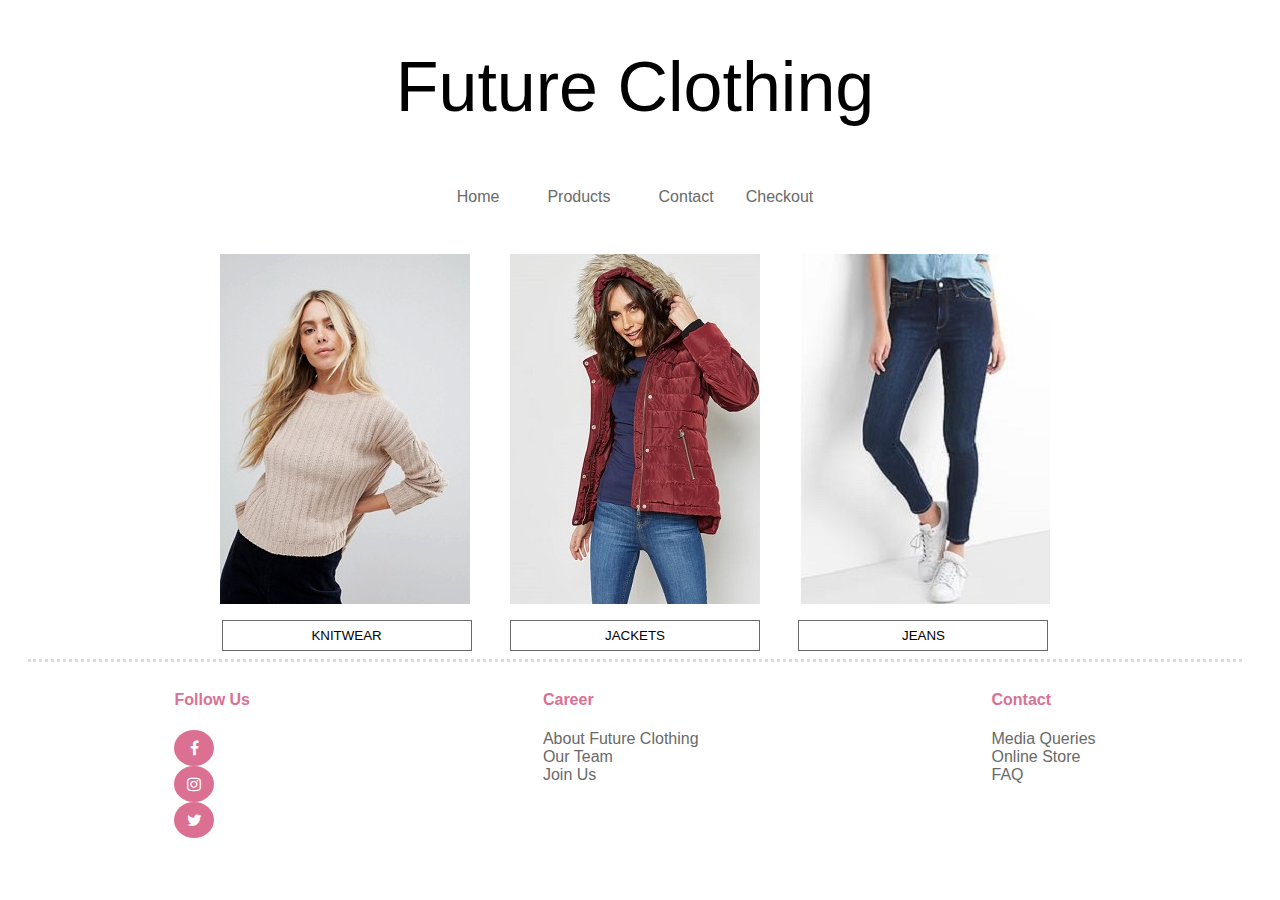
<file: women-products.html>
<!DOCTYPE html>
<html lang="en" xmlns="http://www.w3.org/1999/html">
<head>
    <link href="Style.css" rel="stylesheet">
    <!-- Add icon library -->
    <link rel="stylesheet" href="https://cdnjs.cloudflare.com/ajax/libs/font-awesome/4.7.0/css/font-awesome.min.css">



    <meta charset="UTF-8">
    <meta name="description" content="All the top clothing brands at amazing prices right here!">
    <meta name="keywords" content="Future clothing, clothing, clothes, fashion">
    <meta name="author" content="Future Clothing">
    <meta name="viewport" content="width=device-width, initial-scale=1.0">
    <title>Future Clothing</title>

</head>
<body>
<header>
    <h1>Future Clothing</h1>

</header>

<article>


    <div class="navbar">
        <a href="index.html">Home</a>
        <div class="dropdown">
            <button class="dropbtn">
                <a href="#">Products</a>
            </button>
            <div class="dropdown-content">
                <a href="women-products.html">Women</a>
                <a href="men-products.html">Men</a>
            </div>
        </div>
        <a href="contact.html">Contact</a>
        <a href="checkout.html">Checkout</a>
    </div>
    <br>


    <section class="ul">
        <ul>
        <li>
            <a href="women-knitwear.html" title="Knitwear" id="women-knitwear">Knitwear</a>
            <a href="women-jackets.html" title="Jackets" id="women-jackets">Jackets</a>
            <a href="women-jeans.html" title="Jeans" id="women-jeans">Jeans</a>
        </li>
        </ul>
    </section>


    <div class="product-btn">
        <button class="women-btn" type="button">
          <a href="women-knitwear.html">KNITWEAR</a>
        </button>

        <button class="women-btn" type="button">
            <a href="women-jackets.html">JACKETS</a>
        </button>

        <button class="women-btn" type="button">
            <a href="women-jeans.html">JEANS</a>
        </button>
    </div>
</article>



    <footer>
        <hr>
        <article id="footer">
            <section id="social">
                <h4>Follow Us</h4>
                <a href="#" class="fa fa-facebook"></a>
                <a href="#" class="fa fa-instagram"></a>
                <a href="#" class="fa fa-twitter"></a>
            </section>
            <section id="career">
                <h4>Career</h4>
                <div class="career-links">
                    <a href="#">About Future Clothing</a>
                    <a href="#">Our Team</a>
                    <a href="#">Join Us</a>
                </div>
            </section>
            <section id="contact">
                <h4>Contact</h4>
                <div class="contact-links">
                    <a href="#">Media Queries</a>
                    <a href="#">Online Store</a>
                    <a href="#">FAQ</a>
                </div>
            </section>
        </article>

    </footer>





</body>
</html>
</file>
<file: Style.css>
@media screen and (max-width: 768px) {

 }







body {
    font-family: Verdana;
    background-color: white;
}

header {
    text-align: center;
}
h1{
    font-family: Arial;
    font-size: 70px;
}
article{
    display: flex;
    align-items: center;
    flex-direction: column;

}






/* Navbar container */


.navbar {
    display: flex;
    justify-content: center;
    margin: auto;
    overflow: hidden;
    background-color: white;
    font-family: Arial;

}

/* Links inside the navbar */
.navbar a {
    font-size: 16px;
    color: dimgrey;
    text-align: center;
    padding: 14px 16px;
    text-decoration: none;


}

/* The dropdown container */
.dropdown {
    display: inline;
    overflow: hidden;
}

/* Dropdown button */
.dropdown .dropbtn {
    font-size: 16px;
    border: none;
    outline: none;
    color: white;
    padding: 14px 16px;
    background-color: inherit;
    align-items: center;
}

/* Dropdown content (hidden by default) */
.dropdown-content {
    display: none;
    position: absolute;
    background-color: #f9f9f9;
    min-width: 160px;
    box-shadow: 0px 8px 16px 0px rgba(0,0,0,0.2);
    z-index: 1;
}

/* Links inside the dropdown */
.dropdown-content a {
    float: none;
    color: black;
    padding: 12px 16px;
    text-decoration: none;
    display: block;
    text-align: left;
}



/* Add a red background color to navbar links on hover */
.navbar a:hover, .dropdown:hover .dropbtn {
    background-color: gainsboro;
}




/* Add a grey background color to dropdown links on hover */
.dropdown-content a:hover {
    background-color: #ddd;
}

/* Show the dropdown menu on hover */
.dropdown:hover .dropdown-content {
    display: block;

}


/*** CSS FOR HOME-PAGE ***/
/*** CSS FOR HOME-PAGE ***/
/*** CSS FOR HOME-PAGE ***/

img{
    display: inline-table;
    align-self: flex-start;
    width: 1000px;
    height: auto;
    float: left;


}
/*The "frame" for the slideshow, the shell.*/
.slideshow
{
    width: 1000px;
    height: 525px;
    background-color: palevioletred;
    margin-left: 0px;
    margin-right: 0px;
    margin-top: 70px;
    text-align: center;
    overflow: hidden;
}
/*The images, lined up "inside" the shell*/
.slideshow-images
{
    width: 3000px;
    background-color: plum;
    height: 400px;
    clear: both;
    position: relative;

    -webkit-transition: left 2s;
    -moz-transition: left 2s;
    -o-transition: left 2s;
    transition: left 2s;
}
/*Images shown, one by one*/
.slider-image {
    float: left;
    margin: 0px;
    padding: 0px;
    position: relative;
}
/*Image 1*/
#slider-image-1:target ~ .slideshow-images
{
    left: 0px;
}
/*Image 2*/
#slider-image-2:target ~ .slideshow-images
{
    left: -1000px;
}
/*Image 3*/
#slider-image-3:target ~ .slideshow-images
{
    left: -2000px;
}
/*The button placement*/
.button-holder
{
    position: relative;
    top: -20px;
}
/*Buttons design*/
.slider-change
{
    display: inline-block;
    height: 10px;
    width: 10px;
    border-radius: 5px;
    background-color: palevioletred;
}
#box{
    width: 800px;
    align-content: center;
    text-align: center;
    margin-top: 50px;
}
p{
    font-family: Arial;
    font-size: 18px;
}

/*** CSS FOR FOOTER ***/
/*** CSS FOR FOOTER ***/
/*** CSS FOR FOOTER ***/

hr{
    border: 3px dotted;
    border-style: none none dotted;
    color: gainsboro;
    background-color: #fff;
}
h4{
    font-family: Arial;
    color: palevioletred;

}
/* Style all font awesome icons */
.fa {
    padding: 10px;
    font-size: 30px;
    width: 20px;
    text-align: center;
    text-decoration: none;
    border-radius: 50%;
}

/* Add a hover effect */
.fa:hover {
    opacity: 0.7;
}

/* Set a specific color for each brand */

/* Facebook */
.fa-facebook {
    background-color: palevioletred;
    color: white;

}

/* Twitter */
.fa-twitter {
    background-color: palevioletred;
    color: white;
}
/*Instagram*/
.fa-instagram{
    background-color: palevioletred;
    color: white;


}
/*Places different sections in row*/
#footer{
    display: flex;
    justify-content: space-around;
    flex-direction: row;

}
#social{
    display: flex;
    flex-direction: column;
    align-content: flex-start;
    margin-bottom: auto;

}
#career{
    margin-bottom: auto;

}
.career-links a{
    text-decoration: none;
    color: dimgrey;
    display: flex;
    flex-direction: column;
}
#contact{
    margin-bottom: auto;
}
.contact-links a{
    text-decoration: none;
    color: dimgrey;
    display: flex;
    flex-direction: column;
}
/*** RESPONSIVE ***/
@media screen {
    main {
        width: 75%;
        display: flex;
    }
}
@media (max-width: 768px) {
    main {
        width: 100%;
        display: flex;
        flex-direction: column;
    }
}


/* PRODUKT CSS */
/* PRODUKT CSS */
/* PRODUKT CSS */
/* PRODUKT CSS */
/* PRODUKT CSS */
/* PRODUKT CSS */
/* PRODUKT CSS */



.ul ul{

    display: flex;
    justify-content: center;
    list-style-type: none;
    padding: 0;

}

.ul a{
    text-align: center;
}



#women-knitwear {

    background-image: url(images/bild5.jpg);
    display:block;
    float: left;
    height:350px;
    text-indent:-9999px;
    width:250px;
    margin: 0px 20px 0px 20px;

}
#women-jackets {

    background-image:url(images/jacket123.jpg);
    display:block;
    float: left;
    height:350px;
    text-indent:-9999px;
    width:250px;
    margin: 0px 20px 0px 20px;
}
#women-jeans {

    background-image:url(images/jeans123.jpg);
    display:block;

    float: left;
    height:350px;
    text-indent:-9999px;
    width:250px;
    margin: 0px 20px 0px 20px;
}

#men-jumper {

    background-image: url(images/menjumper.jpg);
    display:block;
    float: left;
    height:350px;
    text-indent:-9999px;
    width:250px;
    margin: 0px 20px 0px 20px;

}
#men-jackets {

    background-image:url(images/herrjacket.jpg);
    display:block;
    float: left;
    height:350px;
    text-indent:-9999px;
    width:250px;
    margin: 0px 20px 0px 20px;
}
#men-jeans {

    background-image:url(images/menjeans.jpg);
    display:block;
    float: left;
    height:350px;
    text-indent:-9999px;
    width:250px;
    margin: 0px 20px 0px 20px;
}



.product-btn{

    text-align:center;

}



.women-btn {


    background-color: white;
    border: 1px solid dimgrey;
    list-style-type: none;
    padding: 7px 10px;
    text-align: center;
    margin: 0px 17px 0px 17px;
    width: 250px;


}

.women-btn a {
    text-decoration: none;
    color: black;

}

.women-btn:hover {
    background-color: gainsboro;

}

/* herr jumpers */


.imgButton {

    margin-top: 10px;
}

.imgButton button{

    background-color: white; /* Green */
    border: 1px solid dimgrey;
    color: black;
    padding: 7px 10px;
    text-align: center;
    text-decoration: none;
    display: inline-block;


}

.imgButton button:hover {
    background: gainsboro;
    text-decoration: none;
    cursor: pointer;
}

.imgContainer img, .imgContainer .imgButton button {
    width: 100%;

}

button:focus { outline:0 !important; }

    table {
    display: flex;
    justify-content: center;

}

button:focus { outline:0 !important; }

.imgContainer {

        margin: 0px 20px 0px 20px;


}

.imgContainer img {

    width:250px;
    height: 350px;


}

.price {
                display: flex;
                justify-content: space-around;
                margin: 0px 20px 0px 20px;
                width: 250px;
}

.price p {
    font-size: 12px;
    color: dimgrey;

}


/* CSS CONTACT */
/* CSS CONTACT */
/* CSS CONTACT */
/* CSS CONTACT */
/* CSS CONTACT */
/* CSS CONTACT */
/* CSS CONTACT */


h2{
    font-family: verdana;
    text-align: center;
    font-size: 200%;
}

form{
    display: inline-block;
    font-weight: bold;
    justify-content: left;
    margin-left: -307px;
    font-family: arial;
    font-size: 80%;


}
textarea{
 background-color: #f0f0f0;
 border-style: hidden;
 resize: none;
 font-family: arial;


}


input[type=submit]{
border: none;
    color: black;
    padding: 10px 22px;
    text-decoration: none;
    margin: 4px 2px;
    cursor: pointer;

}
.form{
line-height: 120%;
}

input{
background-color: #f0f0f0;
border-style: hidden;


}

.retur{
 display: inline-block;
     display: flex;
     justify-content: center;
     margin: auto;
     overflow: hidden;
     background-color: white;
     font-family: Arial;
     font-weight: bold;
     border-top: 1px solid lightgrey;
     border-bottom: 1px solid lightgrey;
    padding-left: 10px;
    padding-bottom: 20px;
    padding-top: 20px;
    list-style: none;
    width: 673px;



     }
.retur a{
            font-size: 16px;
             color: black;
             text-align: left;
             padding: 14px 16px;
             text-decoration: none;

             }



             /* PRODUCT BOX */



 /*
I wanted to go with a mobile first approach, but it actually lead to more verbose CSS in this case, so I've gone web first. Can't always force things...

Side note: I know that this style of nesting in SASS doesn't result in the most performance efficient CSS code... but on the OCD/organizational side, I like it. So for CodePen purposes, CSS selector performance be damned.
*/
 /* Global settings */
 /* Global "table" column settings */

 #shopping-header{

     color: #aaaaaa;
     font-size: 40px;
 }
 .product-image {
     float: left;
     width: 20%;
 }

 .product-details {
     float: left;
     width: 37%;
 }

 .product-price {
     float: left;
     width: 12%;
 }

 .product-quantity {
     float: left;
     width: 10%;
 }

 .product-removal {
     float: left;
     width: 9%;
 }

 .product-line-price {
     float: left;
     width: 12%;
     text-align: right;
 }

 /* This is used as the traditional .clearfix class */
 .group:before, .shopping-cart:before, .column-labels:before, .product:before, .totals-item:before,
 .group:after,
 .shopping-cart:after,
 .column-labels:after,
 .product:after,
 .totals-item:after {
     content: '';
     display: table;
 }

 .group:after, .shopping-cart:after, .column-labels:after, .product:after, .totals-item:after {
     clear: both;
 }

 .group, .shopping-cart, .column-labels, .product, .totals-item {
     zoom: 1;
 }

 /* Apply clearfix in a few places */
 /* Apply dollar signs */
 .product .product-price:before, .product .product-line-price:before, .totals-value:before {
     content: '$';
 }

 /* Body/Header stuff */
 body {
     padding: 0px 30px 30px 20px;
     font-family: "HelveticaNeue-Light", "Helvetica Neue Light", "Helvetica Neue", Helvetica, Arial, sans-serif;
     font-weight: 100;
 }

 h1 {
     font-weight: 100;
 }

 label {
     color: #aaa;
 }

 .shopping-cart {
     margin-top: 45px;
     margin-left: 60px;
     margin-right: 60px;
 }

 /* Column headers */
 .column-labels label {
     padding-bottom: 15px;
     margin-bottom: 15px;
     border-bottom: 1px solid #eee;
 }
 .column-labels .product-image, .column-labels .product-details, .column-labels .product-removal {
     text-indent: -9999px;
 }

 /* Product entries */
 .product {
     margin-bottom: 20px;
     padding-bottom: 10px;
     border-bottom: 1px solid #eee;
 }
 .product .product-image {
     text-align: center;
 }
 .product .product-image img {
     width: 100px;
 }
 .product .product-details .product-title {
     margin-right: 20px;
     font-family: "HelveticaNeue-Medium", "Helvetica Neue Medium";
 }
 .product .product-details .product-description {
     margin: 5px 20px 5px 0;
     line-height: 1.4em;
 }
 .product .product-quantity input {
     width: 40px;
 }
 .product .remove-product {
     border: 0;
     padding: 4px 8px;
     background-color: #c66;
     color: #fff;
     font-family: "HelveticaNeue-Medium", "Helvetica Neue Medium";
     font-size: 12px;
     border-radius: 3px;
 }
 .product .remove-product:hover {
     background-color: #a44;
 }

 /* Totals section */
 .totals .totals-item {
     float: right;
     clear: both;
     width: 100%;
     margin-bottom: 10px;
 }
 .totals .totals-item label {
     float: left;
     clear: both;
     width: 79%;
     text-align: right;
 }
 .totals .totals-item .totals-value {
     float: right;
     width: 21%;
     text-align: right;
 }
 .totals .totals-item-total {
     font-family: "HelveticaNeue-Medium", "Helvetica Neue Medium";
 }

 .checkout {
     float: right;
     border: 0;
     margin-top: 20px;
     padding: 6px 25px;
     background-color: #6b6;
     color: #fff;
     font-size: 25px;
     border-radius: 3px;
 }

 .checkout:hover {
     background-color: #494;
 }

 /* Make adjustments for tablet */
 @media screen and (max-width: 650px) {
     .shopping-cart {
         margin: 0;
         padding-top: 30px;
         border-top: 1px solid #eee;
     }

     .column-labels {
         display: none;
         margin-top: 30px;
     }

     .product-image {
         float: right;
         width: auto;
     }
     .product-image img {
         margin: 0 0 10px 10px;
     }

     .product-details {
         float: none;
         margin-bottom: 10px;
         width: auto;
     }

     .product-price {
         clear: both;
         width: 70px;
     }

     .product-quantity {
         width: 100px;
     }
     .product-quantity input {
         margin-left: 20px;
     }

     .product-quantity:before {
         content: 'x';
     }

     .product-removal {
         width: auto;
     }

     .product-line-price {
         float: right;
         width: 70px;
     }
 }
 /* Make more adjustments for phone */
 @media screen and (max-width: 350px) {
     .product-removal {
         float: right;
     }

     .product-line-price {
         float: right;
         clear: left;
         width: auto;
         margin-top: 10px;
     }

     .product .product-line-price:before {
         content: 'Item Total: $';
     }

     .totals .totals-item label {
         width: 60%;
     }
     .totals .totals-item .totals-value {
         width: 40%;
     }
 }





 /* PAYMENT BUTTON */

             .outer-button-box {
                 height: 50px;
                 display: flex;
                 justify-content: center;
             }

             .button-box {
                 width: 600px;
                 display: flex;
                 justify-content: flex-end;
             }

             #pay-button {
                 background-color: #ddd;
                 border: none;
                 font-size: 16px;
                 color: dimgrey;
             }

             /*INFO KNITWEAR BUTTON*/

            .info1 {
                display: none;
                font-size: 12px;
                color: dimgrey;
                max-width: 200px;
            }

 .info2 {
     display: none;
 }

 .info3 {
     display: none;
 }

 .btn-cont button{

     background-color: white;
     border: 1px solid dimgrey;
     color: black;
     padding: 7px 10px;
     text-align: center;
     text-decoration: none;
     display: inline-block;
     flex-direction: row;


 }

 .btn-cont button:hover {
     background: gainsboro;
     text-decoration: none;
     cursor: pointer;
 }

 .btn-cont {

     margin-top: 10px;
 }


.btn-cont button {
     width: 100%;

 }

 .btn-cont button:focus { outline:0 !important; }

 td {
     vertical-align: top;
 }




 .cart {
     display: block;
     float: right;
     color: palevioletred;
     position: fixed;
     right: 30px;
 }

 #cart-icon{
     text-decoration: none;
     color: palevioletred;
 }


 #timesClicked {
     font-size: 30px;
 }


 /*POP-UP*/
 /*POP-UP*/
 /*POP-UP*/
 /*POP-UP*/
 /* Outer */
 .popup {
     width:100%;
     height:100%;
     display:none;
     position:fixed;
     top:0px;
     left:0px;
     background:rgba(0,0,0,0.75);
 }

 /* Inner */
 .popup-inner {
     max-width:700px;
     width:90%;
     padding:40px;
     position:absolute;
     top:50%;
     left:50%;
     -webkit-transform:translate(-50%, -50%);
     transform:translate(-50%, -50%);
     box-shadow:0px 2px 6px rgba(0,0,0,1);

     border-radius:3px;
     background:#fff;

 }

 /* Close Button */
 .popup-close {
     width:30px;
     height:30px;
     padding-top:4px;
     display:inline-block;
     position:absolute;
     top:0px;
     right:0px;
     transition:ease 0.25s all;
     -webkit-transform:translate(50%, -50%);
     transform:translate(50%, -50%);
     border-radius:1000px;
     background:rgba(0,0,0,0.8);
     font-family:Arial, Sans-Serif;
     font-size:20px;
     text-align:center;
     line-height:100%;
     color:#fff;
 }

 .popup-close:hover {
     -webkit-transform:translate(50%, -50%) rotate(180deg);
     transform:translate(50%, -50%) rotate(180deg);
     background:rgba(0,0,0,1);
     text-decoration:none;
 }
 /*textare i popup*/
 #text-pop{
     border-color: transparent;
     background-color: beige;
     resize: none;
 }

 #name-pop{
     padding-left: 309px;
     margin-top: 70px;
     margin-bottom: 10px;
     font-weight: bold;
     font-family: arial;
     font-size: 80%;
 }
 #comments,#comments2{
     list-style-type: none;
     margin-bottom: 10px;
     margin-top: 20px;
     padding: 0;



 }
 span{
     font-family: Arial;
     font-weight: bold;
     font-size: 80%;


 }
 #usr-comment,#usr-comment1{
     border-bottom: 1px solid lightgrey;
     font-size: 15px;
 }
 input{
     background-color: #f0f0f0;
     border-style: hidden;

 }
 input[type=submit]{
     border: none;
     color: black;
     padding: 10px 22px;
     text-decoration: none;
     margin: 4px 2px;
     cursor: pointer;

 }
 .btn-comment button:hover {
     background: gainsboro;
     text-decoration: none;
     cursor: pointer;
 }
</file>
